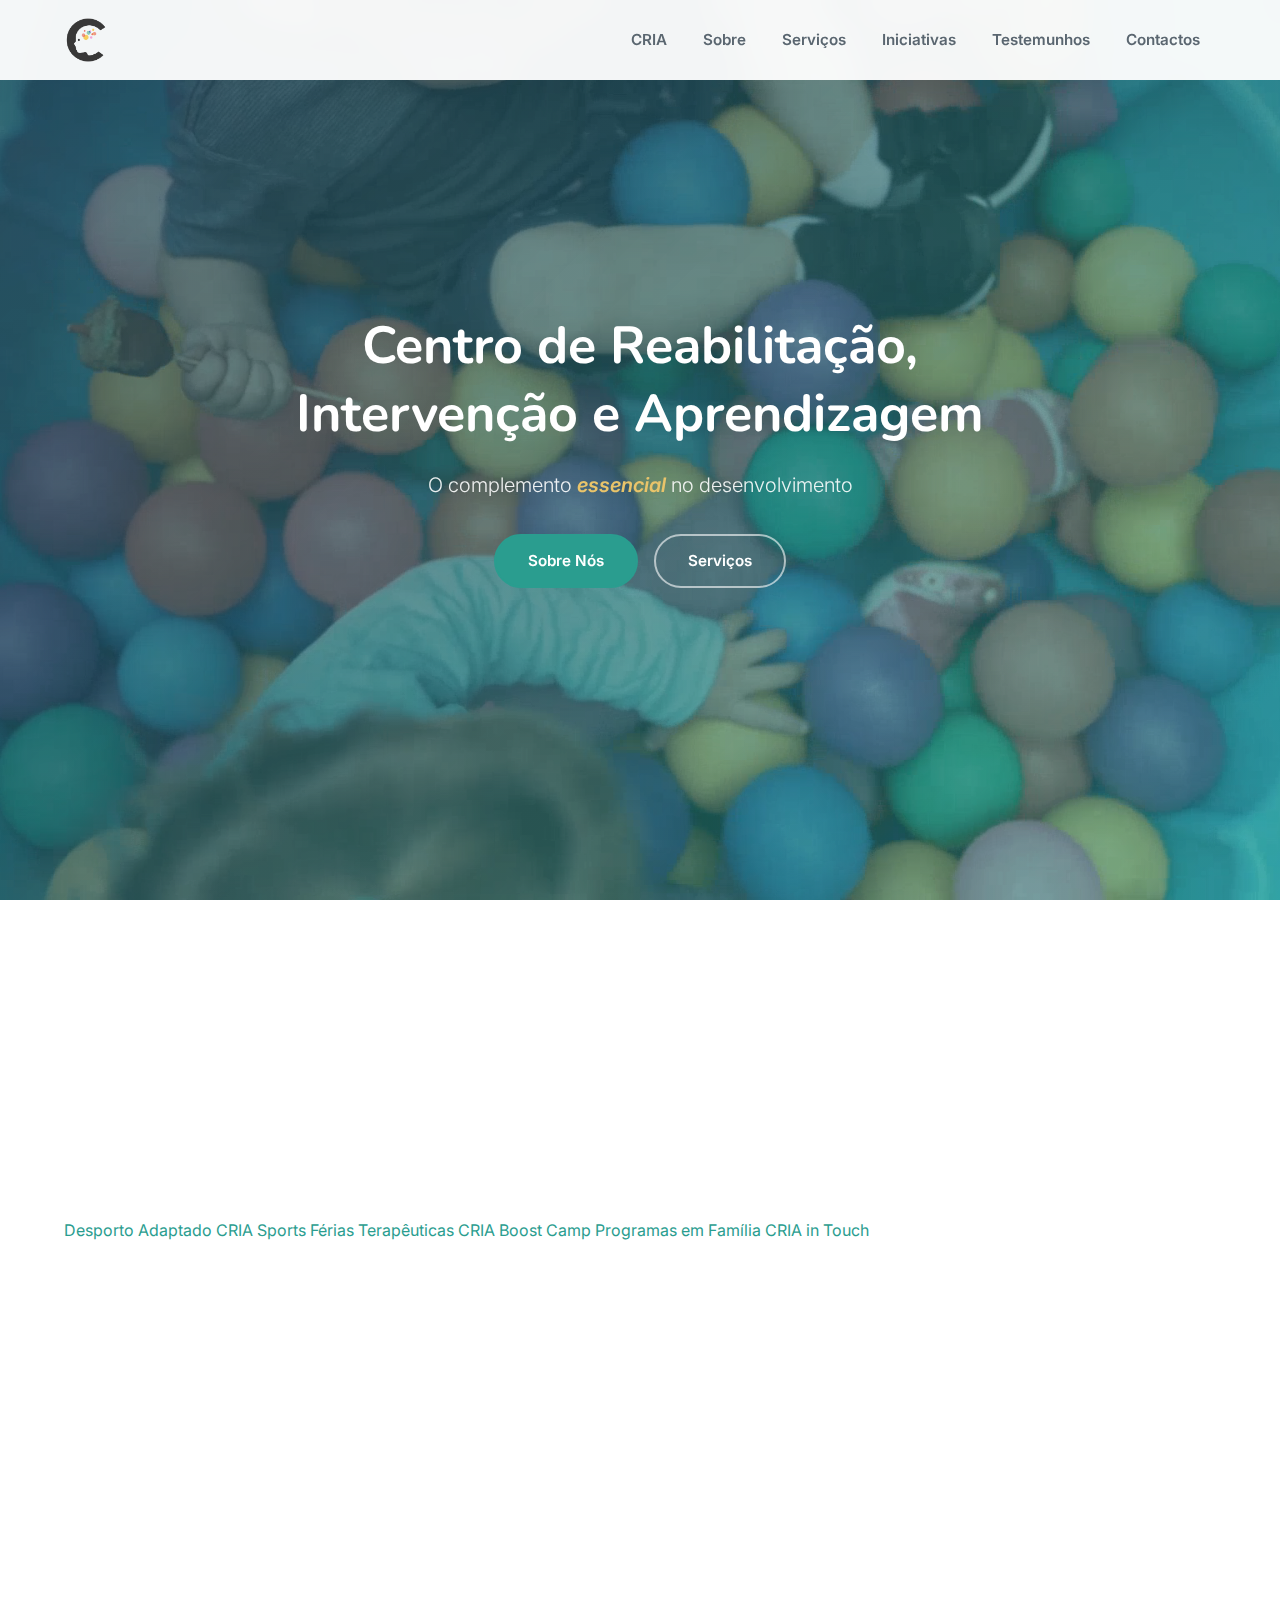
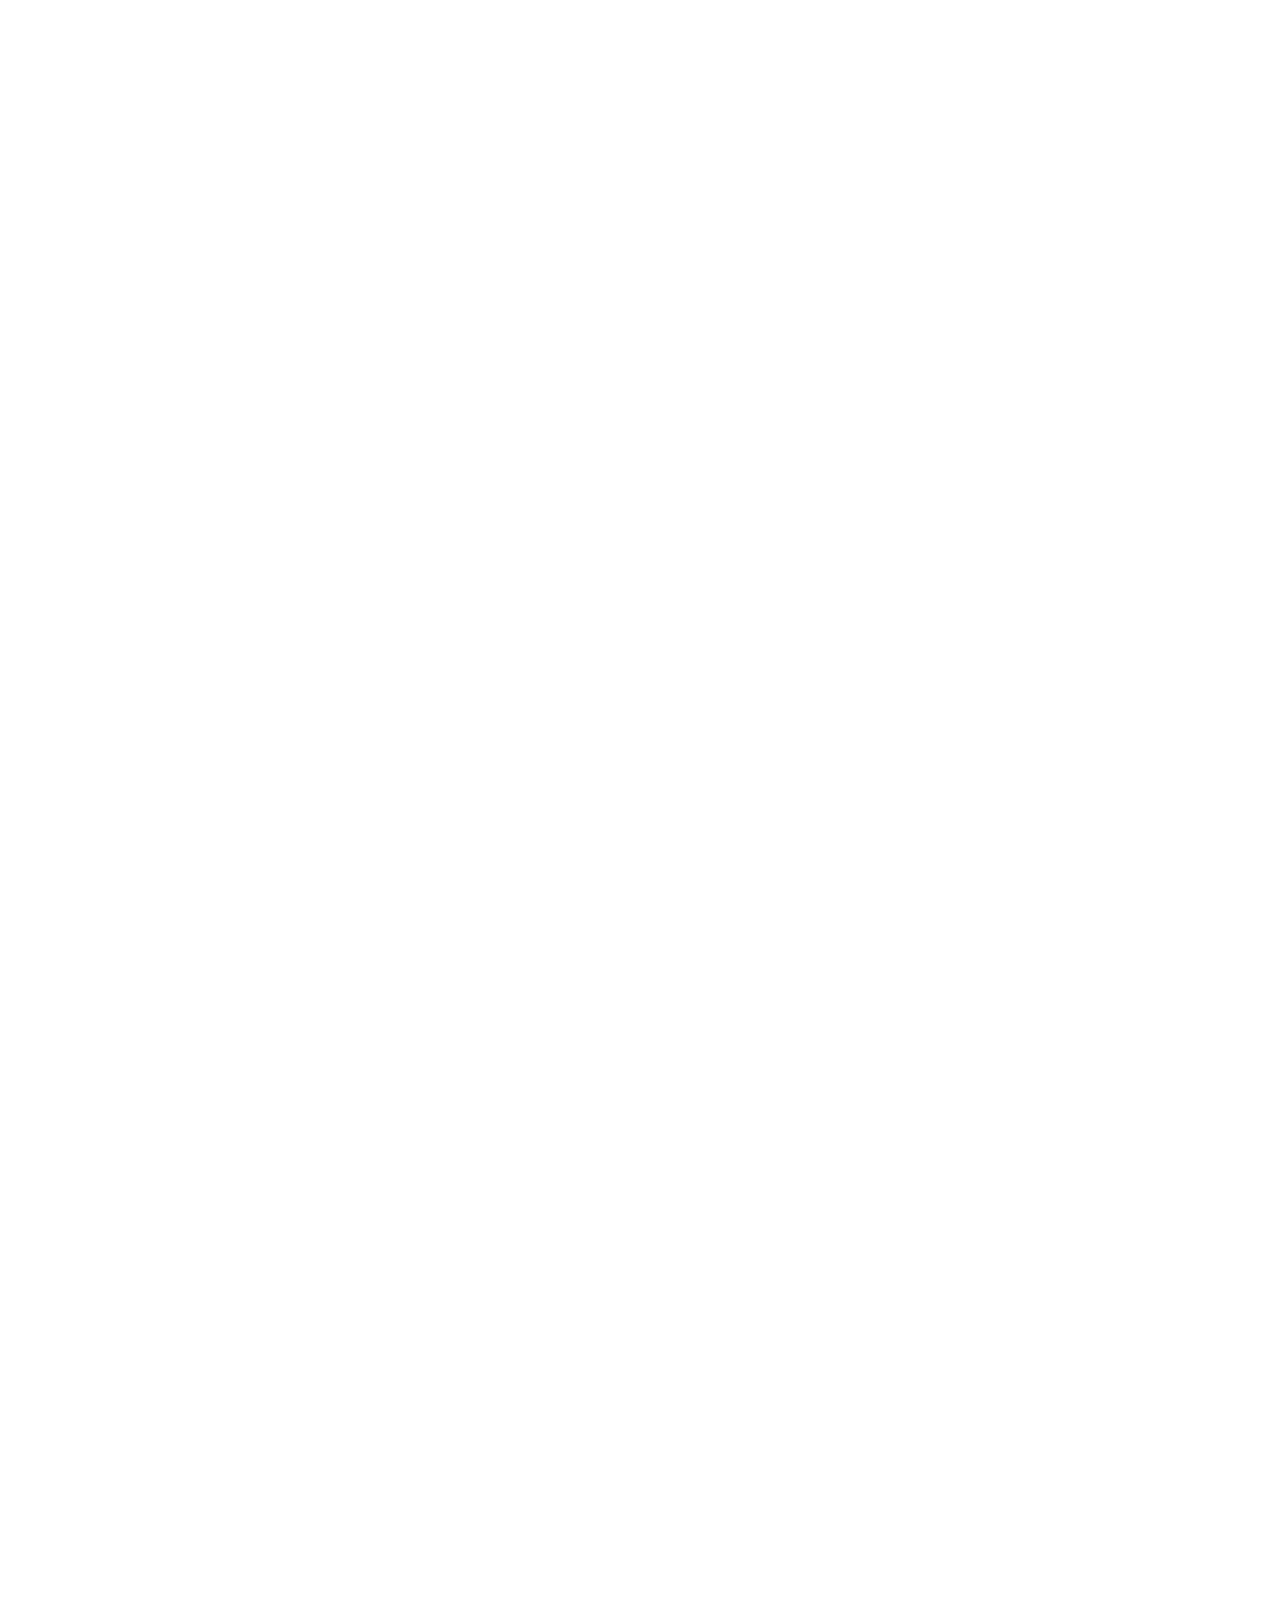
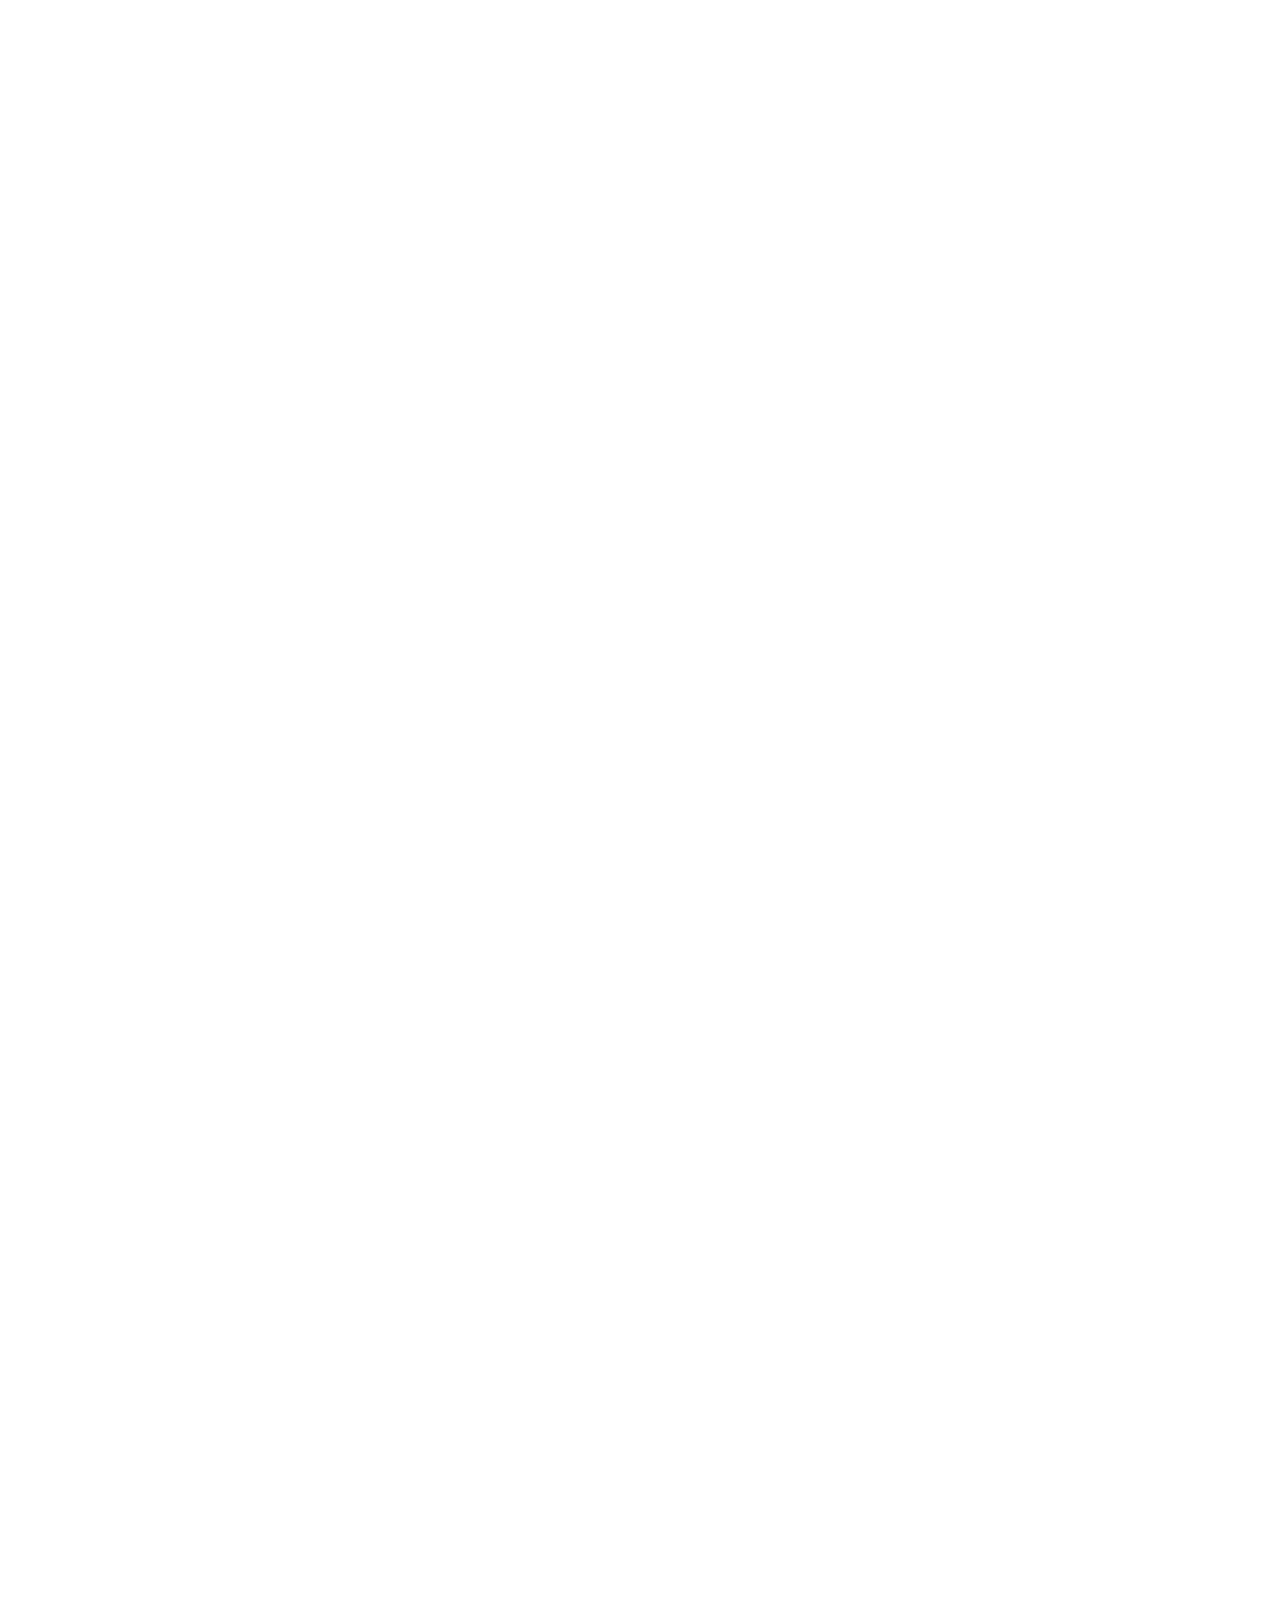
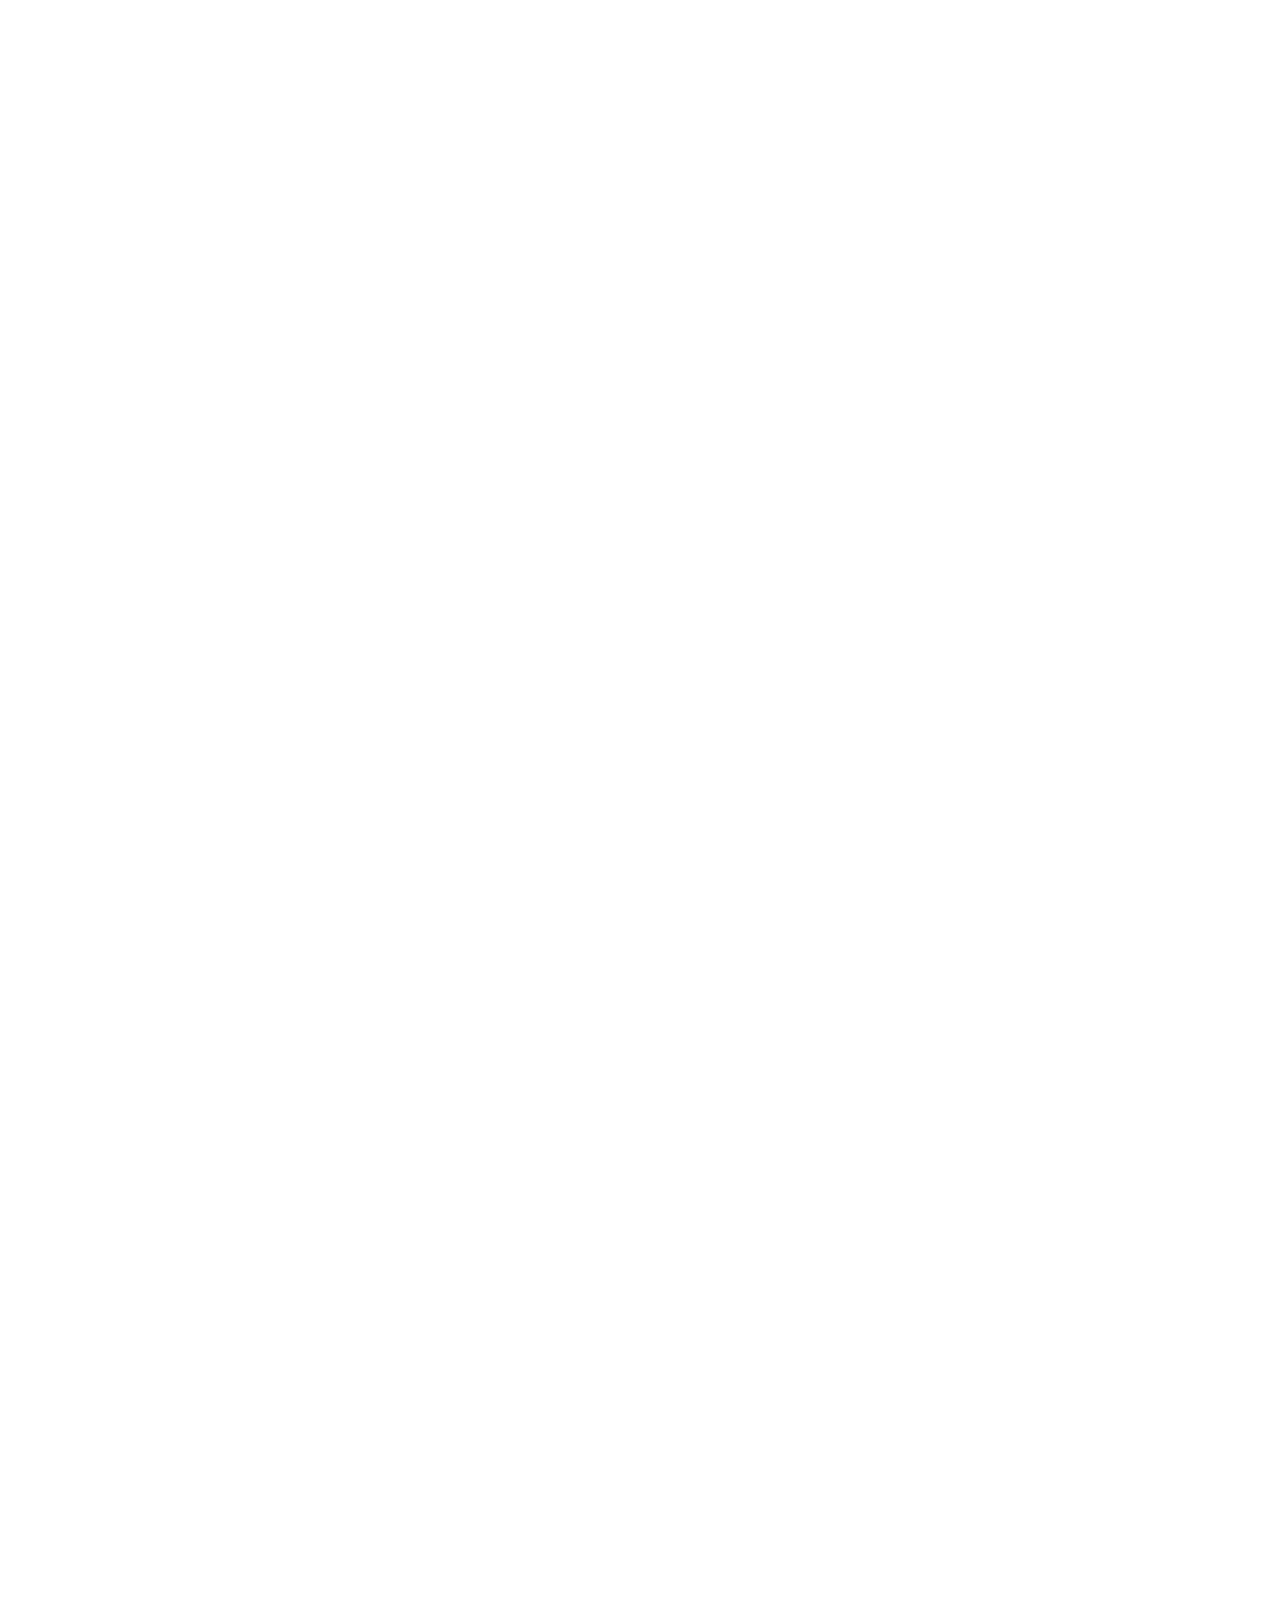
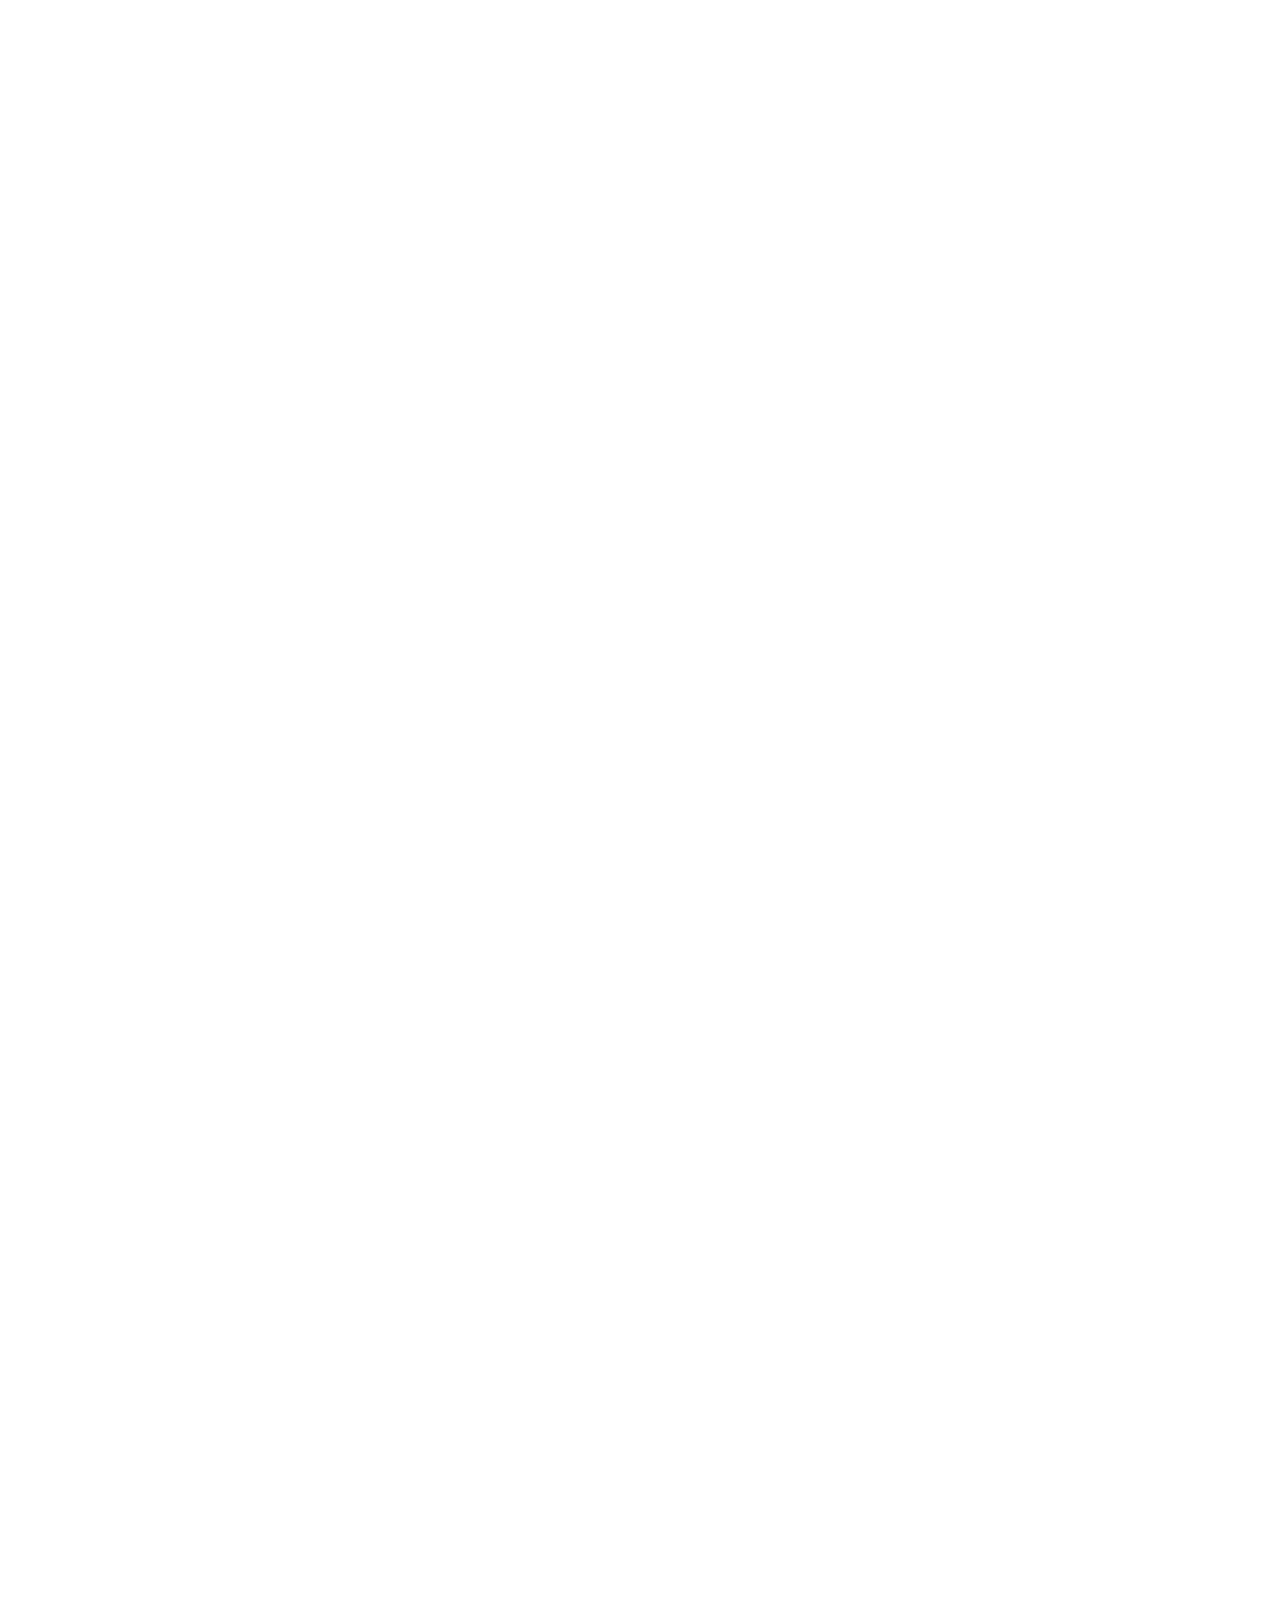
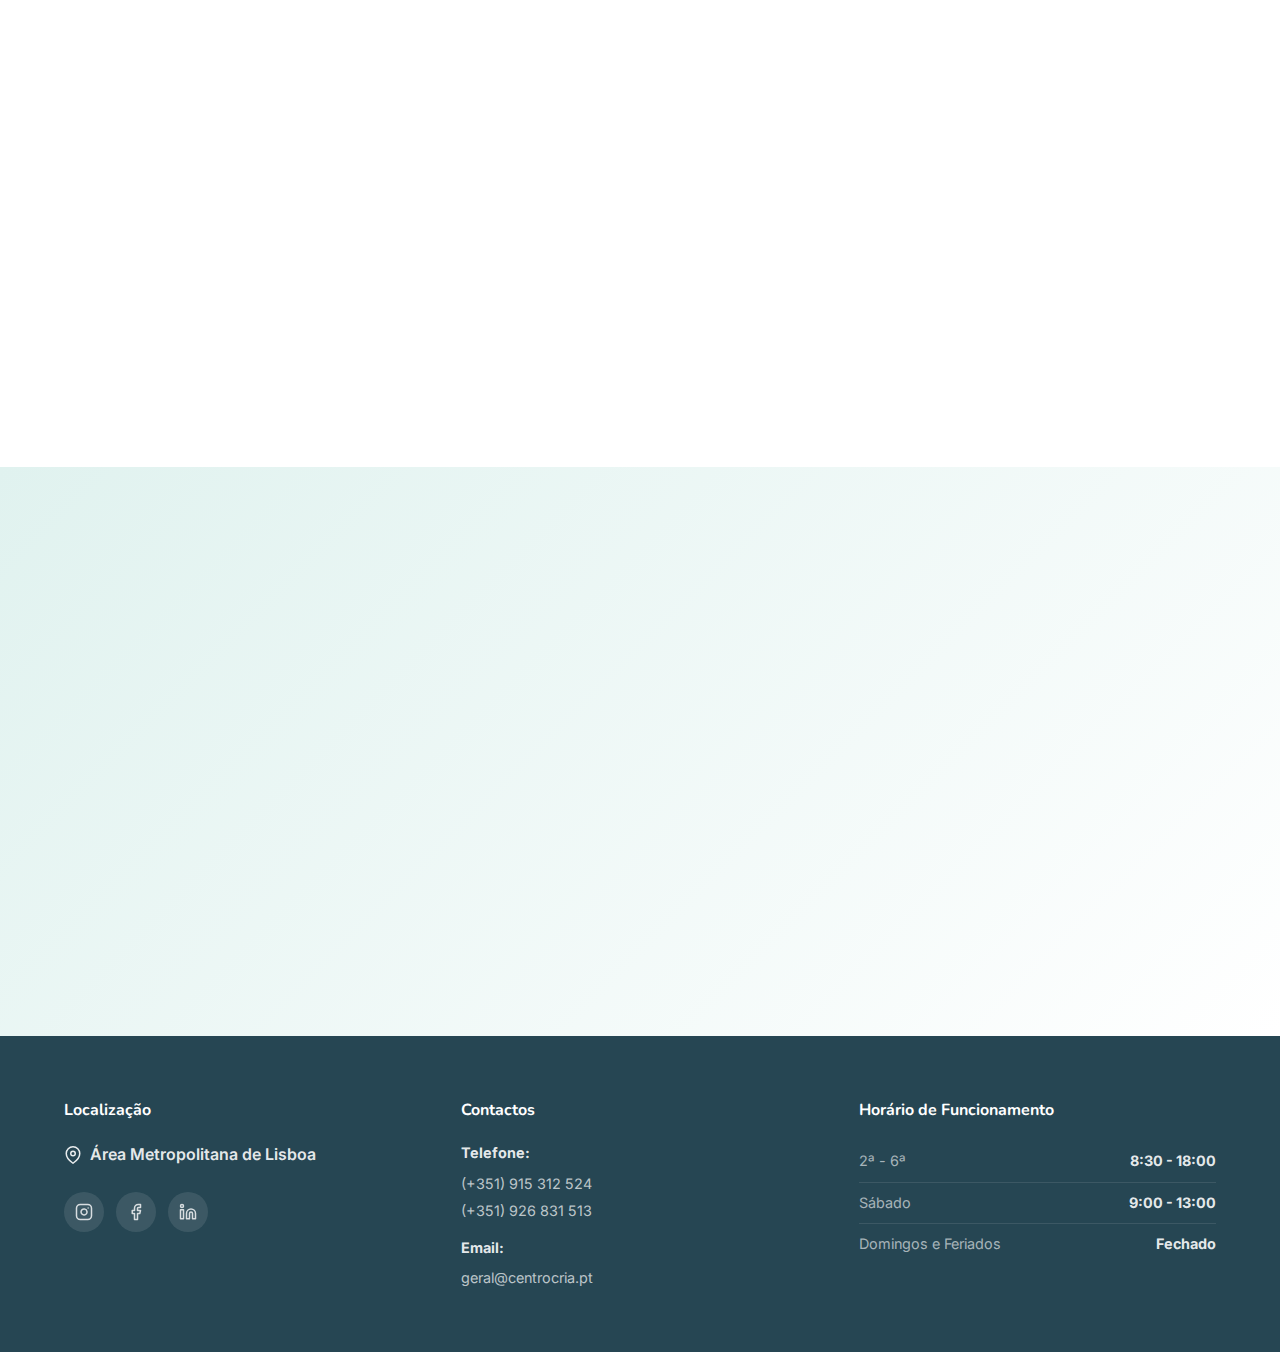
<file: eventos.html>
<!doctype html>
<html lang="pt">
  <head>
    <!-- Google Tag Manager -->
    <script>(function(w,d,s,l,i){w[l]=w[l]||[];w[l].push({'gtm.start':
    new Date().getTime(),event:'gtm.js'});var f=d.getElementsByTagName(s)[0],
    j=d.createElement(s),dl=l!='dataLayer'?'&l='+l:'';j.async=true;j.src=
    'https://www.googletagmanager.com/gtm.js?id='+i+dl;f.parentNode.insertBefore(j,f);
    })(window,document,'script','dataLayer','GTM-5N6NKLXB');</script>

    <meta charset="utf-8">
    <meta name="viewport" content="width=device-width, initial-scale=1">
    <meta name="description" content="Iniciativas do CRIA: desporto adaptado para crianças com autismo e perturbações do neurodesenvolvimento e campo de férias terapêutico em Lisboa.">
    <meta name="author" content="CRIA - Centro de Reabilitação, Intervenção e Aprendizagem, Lda">
    <!-- Open Graph / Social -->
    <meta property="og:title" content="Iniciativas | CRIA - Centro de Reabilitação, Intervenção e Aprendizagem">
    <meta property="og:description" content="Iniciativas do CRIA: desporto adaptado para crianças com autismo e perturbações do neurodesenvolvimento e campo de férias terapêutico em Lisboa.">
    <meta property="og:image" content="https://centrocria.pt/images/og-image.jpg">
    <meta property="og:url" content="https://centrocria.pt/eventos.html">
    <meta property="og:type" content="website">
    <meta property="og:locale" content="pt_PT">
    <meta property="og:site_name" content="CRIA - Centro de Reabilitação, Intervenção e Aprendizagem">
    <meta name="twitter:card" content="summary_large_image">
    <meta name="twitter:title" content="Iniciativas | CRIA - Centro de Reabilitação, Intervenção e Aprendizagem">
    <meta name="twitter:description" content="Iniciativas do CRIA: desporto adaptado para crianças com autismo e perturbações do neurodesenvolvimento e campo de férias terapêutico em Lisboa.">
    <meta name="twitter:image" content="https://centrocria.pt/images/og-image.jpg">
    <link rel="canonical" href="https://centrocria.pt/eventos.html">
    <title>Iniciativas | CRIA - Centro de Reabilitação, Intervenção e Aprendizagem</title>

    <link rel="preconnect" href="https://fonts.googleapis.com">
    <link rel="preconnect" href="https://fonts.gstatic.com" crossorigin>
    <link rel="preload" as="style" href="https://fonts.googleapis.com/css2?family=Inter:wght@300;400;500;600;700&family=Nunito:wght@400;600;700;800&display=swap">
    <link href="https://fonts.googleapis.com/css2?family=Inter:wght@300;400;500;600;700&family=Nunito:wght@400;600;700;800&display=swap" rel="stylesheet" media="print" onload="this.media='all'">
    <noscript><link href="https://fonts.googleapis.com/css2?family=Inter:wght@300;400;500;600;700&family=Nunito:wght@400;600;700;800&display=swap" rel="stylesheet"></noscript>
    <link href="css/style.css" rel="stylesheet">
    <link rel="icon" type="image/x-icon" href="/images/favicon.ico">
    <meta name="google-site-verification" content="Qah07_0BMlMwe_Pe65sRkNdNYuIyWXjbDh3yMSQuwdA" />
    <!-- Structured Data -->
    <script type="application/ld+json">
    {
      "@context": "https://schema.org",
      "@graph": [
        {
          "@type": "WebPage",
          "@id": "https://centrocria.pt/eventos.html#webpage",
          "url": "https://centrocria.pt/eventos.html",
          "name": "Iniciativas | CRIA - Centro de Reabilitação, Intervenção e Aprendizagem",
          "description": "Iniciativas do CRIA: desporto adaptado para crianças com autismo e perturbações do neurodesenvolvimento e campo de férias terapêutico em Lisboa.",
          "isPartOf": { "@id": "https://centrocria.pt/#website" },
          "about": { "@id": "https://centrocria.pt/#organization" }
        },
        {
          "@type": "Event",
          "name": "CRIA Sports - Desporto Adaptado",
          "description": "Programa de desporto adaptado e personalizado para crianças e jovens com autismo (PEA), PHDA e perturbações do neurodesenvolvimento. Atividades físicas individuais ou em pequenos grupos, orientadas por profissionais especializados em neurodesenvolvimento e autismo.",
          "organizer": { "@id": "https://centrocria.pt/#organization" },
          "eventAttendanceMode": "https://schema.org/OfflineEventAttendanceMode",
          "location": {
            "@type": "Place",
            "name": "Área Metropolitana de Lisboa",
            "address": {
              "@type": "PostalAddress",
              "addressLocality": "Lisboa",
              "addressCountry": "PT"
            }
          },
          "audience": {
            "@type": "PeopleAudience",
            "audienceType": "Crianças e jovens com autismo, PHDA e perturbações do neurodesenvolvimento"
          }
        },
        {
          "@type": "Event",
          "name": "CRIA Boost Camp - Campo de Férias Terapêutico",
          "description": "Campo de férias terapêutico intensivo para crianças com autismo e perturbações do neurodesenvolvimento. Uma semana de intervenção baseada em ABA, Floortime e estimulação sensorial, com atividades de psicomotricidade, socialização e saídas ao ar livre.",
          "organizer": { "@id": "https://centrocria.pt/#organization" },
          "eventAttendanceMode": "https://schema.org/OfflineEventAttendanceMode",
          "location": {
            "@type": "Place",
            "name": "Área Metropolitana de Lisboa",
            "address": {
              "@type": "PostalAddress",
              "addressLocality": "Lisboa",
              "addressCountry": "PT"
            }
          },
          "audience": {
            "@type": "PeopleAudience",
            "audienceType": "Crianças dos 3 aos 12 anos com autismo e perturbações do neurodesenvolvimento",
            "suggestedMinAge": 3,
            "suggestedMaxAge": 12
          }
        }
      ]
    }
    </script>
  </head>

  <body>
    <!-- Navigation -->
    <nav class="navbar" role="navigation" aria-label="Navegação principal">
      <div class="container navbar__inner">
        <a href="index.html" class="navbar__brand" aria-label="CRIA - Página inicial">
          <img src="images/download.png" alt="CRIA - Centro de Reabilitação, Intervenção e Aprendizagem" width="44" height="44">
        </a>

        <div class="navbar__links">
          <a href="index.html#home">CRIA</a>
          <a href="sobre.html#sobre">Sobre</a>
          <a href="servicos.html#servicos">Serviços</a>
          <a href="eventos.html#atual">Iniciativas</a>
          <a href="index.html#reviews">Testemunhos</a>
          <a href="#contactos">Contactos</a>
        </div>

        <button class="navbar__toggle" aria-label="Abrir menu" aria-expanded="false">
          <span></span>
          <span></span>
          <span></span>
        </button>
      </div>
    </nav>

    <div class="navbar__mobile" role="dialog" aria-modal="true" aria-label="Menu de navegação">
      <a href="index.html#home">CRIA</a>
      <a href="sobre.html#sobre">Sobre</a>
      <a href="servicos.html#servicos">Serviços</a>
      <a href="eventos.html#atual">Iniciativas</a>
      <a href="index.html#reviews">Testemunhos</a>
      <a href="#contactos">Contactos</a>
    </div>

    <main>
      <!-- Hero Section -->
      <section class="hero" id="iniciativas">
        <video autoplay loop muted playsinline class="hero__video" poster="">
          <source src="videos/homevideo.mp4" type="video/mp4">
        </video>
        <div class="hero__overlay"></div>
        <div class="hero__content">
          <h1>Centro de Reabilitação, Intervenção e Aprendizagem</h1>
          <p>O complemento <em>essencial</em> no desenvolvimento</p>
          <div class="hero__buttons">
            <a href="index.html#sobre" class="btn btn--primary">Sobre Nós</a>
            <a href="index.html#servicos" class="btn btn--outline">Serviços</a>
          </div>
        </div>
      </section>

      <!-- Iniciativas -->
      <section class="section" id="atual">
        <div class="container">
          <div class="section-header fade-in">
            <em>Iniciativas</em>
            <h2>Programas do CRIA</h2>
          </div>
          <div class="evento-intro fade-in">
            <p>Conheça as iniciativas que o CRIA desenvolve para apoiar o desenvolvimento de crianças e jovens, promovendo a inclusão através de programas que complementam a intervenção terapêutica. </p>
            <p>Os nossos programas especiais destinam-se a todas as famílias e pretendem promover o desporto, novas experiências e mais contacto entre todos.</p>
          </div>

          <nav class="iniciativas-nav" aria-label="Navegar para cada iniciativa">
            <a href="#cria-sports" class="iniciativas-nav__item">
              <span class="iniciativas-nav__label">Desporto Adaptado</span>
              <span class="iniciativas-nav__name">CRIA Sports</span>
            </a>
            <a href="#cria-boost-camp" class="iniciativas-nav__item">
              <span class="iniciativas-nav__label">Férias Terapêuticas</span>
              <span class="iniciativas-nav__name">CRIA Boost Camp</span>
            </a>
            <a href="#cria-in-touch" class="iniciativas-nav__item">
              <span class="iniciativas-nav__label">Programas em Família</span>
              <span class="iniciativas-nav__name">CRIA in Touch</span>
            </a>
          </nav>

          <div class="evento-block" id="cria-sports">
            <div class="evento-block__content fade-in">
              <em>Desporto Adaptado</em>
              <h2>CRIA Sports</h2>

              <p>O desporto e a prática de exercício físico é <b>fundamental na promoção de competências do desenvolvimento humano</b>, em todas as idades.</p>

              <div class="evento-row">
                <img src="images/sporttennis.jpg" alt="Criança a praticar tenis" loading="lazy">
                <div>
                  <h3>O quê é o CRIA Sports?</h3>
                  <p>O <b>CRIA Sports</b> é uma iniciativa pioneira no desenvolvimento de programas desportivos adaptados e personalizados às necessidades e fases de desenvolvimento de cada criança ou jovem.</p>
                  <p>Realizado por profissionais com vontade de mudar o paradigma da inclusão no mundo do desporto.</p>
                </div>
              </div>

              <div class="evento-row evento-row--reverse">
                <img src="images/sportbike.jpg" alt="Jovem a andar de bicicleta" loading="lazy">
                <div>
                  <h3>A quem se destina?</h3>
                  <p>Destinado a crianças e jovens com perturbações do neurodesenvolvimento, dificuldades intelectuais e desenvolvimentais ou limitações motoras, cognitivas e/ou psicossociais.</p>

                  <h3>Como se realiza?</h3>
                  <p>Através do acompanhamento individual ou pela inclusão em pequenos grupos, o aluno participa em atividades desportivas e de exercício físico, <u>adaptadas ao seu perfil</u>, permitindo melhorar o interesse e a participação em desportos individuais ou de grupo.</p>
                </div>
              </div>

              <div class="evento-extra" id="extraText">
                <h3>Porquê o CRIA Sports?</h3>

                <p>Em crianças e jovens com perturbações do neurodesenvolvimento, como a perturbação do espetro do autismo (PEA), a perturbação de hiperatividade e défice de atenção (PHDA), as dificuldades de aprendizagem (dislexia, disortografia,...), as perturbações da coordenação motora ou outras dificuldades existentes, <b>a prática regular de atividade física tem demonstrado efeitos profundamente positivos</b>, tanto ao nível físico como cognitivo, emocional e social.</p>

                <p>A prática de exercício físico <u>estimula a neuroplasticidade</u>, promovendo novas ligações neuronais e <u>melhorando funções executivas</u> como a atenção, o controlo inibitório e a memória de trabalho. Atividades motoras, como jogos cooperativos, natação, artes marciais ou dança, por exemplo, favorecem também a auto-regulação emocional e a redução da ansiedade, potenciando a autoestima e o bem-estar. Do ponto de vista social, <u>o desporto cria um espaço de inclusão e pertença</u>, onde a criança pode experimentar <u>o sucesso, a cooperação e o respeito pelas diferenças</u>, contribuindo para o desenvolvimento de competências sociais fundamentais.</p>

                <p><i>Mais do que um complemento terapêutico, o exercício físico é um momento de escuta, ação e desenvolvimento, capaz de transformar desafios em oportunidades de crescimento e autonomia.</i></p>

                <p>Muitas crianças e jovens com perturbações do neurodesenvolvimento continuam a enfrentar barreiras significativas à participação em atividades físicas regulares — sejam elas de natureza motora, social ou emocional. Esta exclusão priva-os não apenas dos benefícios físicos do exercício, mas também das oportunidades de aprendizagem, expressão e pertença que o desporto naturalmente proporciona.</p>

                <p>O <b>CRIA Sports</b> surge como uma resposta necessária e urgente para as famílias. Pretende-se oferecer um <u>espaço seguro, estimulante e adaptado</u>, onde cada participante possa explorar o movimento de forma prazerosa, desenvolver competências motoras e cognitivas, e fortalecer a autoconfiança e a autonomia.</p>

                <p>Mais do que promover a aptidão física, <u>este programa procura criar pontes entre a ciência e a prática</u>, traduzindo o conhecimento sobre neurodesenvolvimento em estratégias pedagógicas e desportivas concretas. <b>Através da colaboração entre profissionais da área da saúde, educação e desporto, pretende-se desenhar experiências que valorizem o potencial individual, respeitem o ritmo de cada criança e fomentem a inclusão social</b>.</p>

                <p>Este projeto nasce da convicção de que todas as crianças têm direito a mover-se, a participar e a brilhar — e que o movimento pode ser, verdadeiramente, um caminho para o crescimento, a aprendizagem e a felicidade.</p>
              </div>

              <button class="evento-toggle" id="toggleButton">Saber mais</button>

              <div class="evento-buttons">
                <a href="/images/cartazdivulgacaopt.png" class="btn btn--primary">Sou estudante e quero participar!</a>
                <a href="#contactos" class="btn btn--accent">Inscrição para as famílias</a>
              </div>
            </div>
          </div>

         <!-- CRIA in Touch -->
          <div class="evento-block" id="cria-in-touch">
            <div class="evento-block__content fade-in">
              <em>Programas Familiares</em>
              <h2>CRIA in Touch</h2>

              <p>O <b>CRIA in Touch</b> é uma iniciativa que aproxima famílias, incentivando a construção de uma rede de suporte sólida e colaborativa. Combina momentos de partilha com orientação técnica e especializada, oferecendo informação, formação e estratégias que promovem o desenvolvimento familiar e o bem-estar parental.</p>

              <div class="evento-row">
                <img src="images/cria-in-touch.jpeg" alt="Contacto entre famílias atípicas" loading="lazy">
                <div>
                  <h3>O quê é o CRIA in Touch?</h3>
                  <p>O <b>CRIA in Touch</b> é um programa de encontros regulares que cria oportunidades concretas para as famílias se conhecerem, partilharem vivências e refletirem sobre os desafios e conquistas do seu percurso parental.</p> 
                  <p>Para além da <u>partilha e troca de experiências, integra momentos de reflexão orientada, acesso a conteúdos formativos e contacto direto com profissionais</u>, promovendo um espaço estruturado, seguro e participativo.</p>
                </div>
              </div>

              <div class="evento-row evento-row--reverse">
                <img src="images/cria-in-touch-1.jpg" alt="Apoiar, orientar e conectar famílias" loading="lazy">
                  <div>
                  <h3>A quem se destina?</h3>
                  <p>Destina-se a famílias que procuram apoio, partilha e orientação no seu percurso parental, especialmente aquelas que partilham desafios semelhantes no desenvolvimento dos seus filhos e desejam sentir-se mais acompanhadas, informadas e seguras.</p>
                  <h3>Como se realiza?</h3>
                  <p>Através de encontros em grupo, atividades comunitárias e momentos formativos orientados por profissionais, o <b>CRIA in Touch</b> cria oportunidades de diálogo aberto, troca de experiências e aprendizagem de estratégias concretas para o dia a dia familiar, promovendo o apoio mútuo e o fortalecimento da rede entre famílias.</p>
                  </div>
              </div>             
              
              <div class="evento-buttons">
              <a href="#contactos" class="btn btn--primary">Quero participar!</a>              
              </div>
            </div>
          </div>

          <!-- CRIA Boost Camp -->
          <div class="evento-block" id="cria-boost-camp">
            <div class="evento-block__content fade-in">
              <em>Campos de Férias Terapêuticas</em>
              <h2>CRIA Boost Camp</h2>

              <p>O verão está a chegar! Mas sabemos que, para algumas famílias, esta época do ano representa uma fase de desafios: excesso de tempo em casa, diminuição das respostas terapêuticas, interrupção da estimulação adequada, ausência de contacto social e/ou insuficiência de atividades lúdicas, motoras e cognitivas. Por essa razão, o CRIA Boost Camp foi criado para oferecer às crianças e jovens com perturbações do neurodesenvolvimento uma alternativa terapêutica e divertida durante as pausas letivas.</p>

              <div class="evento-row">
                <img src="images/boostcamp1.jpg" alt="Desporto adaptado para crianças com autismo e perturbações do neurodesenvolvimento" loading="lazy">
                <div>
                  <h3>O quê é o CRIA Boost Camp?</h3>
                  <p>O <b>CRIA Boost Camp</b> é uma semana de intervenção terapêutica intensiva, onde os participantes são envolvidos em atividades pensadas de acordo com o seu perfil individual. Cada dinâmica é planeada e aplicada por uma <u>equipa especializada</u>, com base em metodologias como o ABA (Applied Behavior Analysis), DIR Floortime e Estimulação Sensorial.</p>
                  <p>Durante a semana, as crianças terão ainda acesso a sessões de <u>psicomotricidade</u>, atividades motoras e criativas, socialização, brincadeiras ao ar livre e saídas organizadas.</p>
                </div>
              </div>

              <div class="evento-row evento-row--reverse">
                <img src="images/boostcamp2.jpg" alt="Atividade física adaptada para crianças com autismo no programa CRIA Boost Camp" loading="lazy">
                  <div>
                  <h3>A quem se destina?</h3>
                  <p>A crianças e jovens entre os <u>3 e os 12 anos</u>, com Perturbações do Neurodesenvolvimento, que beneficiem de uma abordagem terapêutica personalizada, intensiva e multidisciplinar.</p>
                  <h3>Porquê o CRIA Boost Camp?</h3>
                  <p>O Boost Camp pretende ser uma resposta de confiança para preencher lacunas de acompanhamento durante o verão, promovendo o <u>desenvolvimento cognitivo, social, emocional, psicomotor e psicopedagógico, bem como o apoio continuado às famílias.</u></p>
                  </div>
              </div>             
              
              <div class="evento-buttons">
                <a href="https://www.instagram.com/centro.cria" class="btn btn--accent" target="_blank" rel="noopener">Veja as versões anteriores!</a>
              </div>
            </div>
          </div>
        </div>
      </section>

      <!-- Contact Section -->
      <section class="section contact" id="contactos">
        <div class="container">
          <div class="contact__grid">
            <div class="contact__form fade-in-left">
              <h2>Podemos ajudar?</h2>
              <form action="https://api.staticforms.xyz/submit" method="post" role="form">
                <input type="hidden" name="accessKey" value="fca8c270-bc65-4c6b-80d4-e37730035db2">
                <input type="hidden" name="replyTo" value="@">
                <input type="hidden" name="redirectTo" value="https://centrocria.pt" />

                <div class="form-row">
                  <div class="form-group">
                    <label for="name">Nome</label>
                    <input type="text" name="name" id="name" placeholder="Escreva o seu nome" required>
                  </div>
                  <div class="form-group">
                    <label for="email">Email</label>
                    <input type="email" name="email" id="email" pattern="[^ @]*@[^ @]*" placeholder="Coloque o seu e-mail" required>
                  </div>
                </div>

                <div class="form-group">
                  <label for="message">Envie-nos a sua questão</label>
                  <textarea name="message" rows="4" id="message" placeholder="Escreva a sua mensagem"></textarea>
                </div>

                <button type="submit" class="btn btn--accent">Contactar</button>
              </form>
            </div>

            <div class="contact__map fade-in-right">
              <iframe src="https://www.google.com/maps/embed?pb=!1m14!1m12!1m3!1d99658.90588785891!2d-9.306876958844441!3d38.686969243543984!2m3!1f0!2f0!3f0!3m2!1i1024!2i768!4f13.1!5e0!3m2!1spt-PT!2spt!4v1711191496552!5m2!1spt-PT!2spt" allowfullscreen="" loading="lazy" referrerpolicy="no-referrer-when-downgrade" title="Área de atuação"></iframe>
            </div>
          </div>
        </div>
      </section>
    </main>

    <!-- Footer -->
    <footer class="footer">
      <div class="container">
        <div class="footer__grid">
          <div class="footer__col">
            <h4>Localização</h4>
            <div class="footer__location">
              <svg xmlns="http://www.w3.org/2000/svg" width="18" height="18" viewBox="0 0 24 24" fill="none" stroke="currentColor" stroke-width="2" stroke-linecap="round" stroke-linejoin="round"><path d="M21 10c0 7-9 13-9 13s-9-6-9-13a9 9 0 0 1 18 0z"></path><circle cx="12" cy="10" r="3"></circle></svg>
              <span>Área Metropolitana de Lisboa</span>
            </div>
            <div class="footer__social">
              <a href="https://www.instagram.com/centro.cria" aria-label="Instagram" target="_blank" rel="noopener">
                <svg xmlns="http://www.w3.org/2000/svg" width="18" height="18" viewBox="0 0 24 24" fill="none" stroke="currentColor" stroke-width="2" stroke-linecap="round" stroke-linejoin="round"><rect x="2" y="2" width="20" height="20" rx="5" ry="5"></rect><path d="M16 11.37A4 4 0 1 1 12.63 8 4 4 0 0 1 16 11.37z"></path><line x1="17.5" y1="6.5" x2="17.51" y2="6.5"></line></svg>
              </a>
              <a href="https://www.facebook.com/people/CRIA-Centro-de-Reabilita%C3%A7%C3%A3o-Interven%C3%A7%C3%A3o-e-Aprendizagem/61582486635142/?sk=about" aria-label="Facebook" target="_blank" rel="noopener">
                <svg xmlns="http://www.w3.org/2000/svg" width="18" height="18" viewBox="0 0 24 24" fill="none" stroke="currentColor" stroke-width="2" stroke-linecap="round" stroke-linejoin="round"><path d="M18 2h-3a5 5 0 0 0-5 5v3H7v4h3v8h4v-8h3l1-4h-4V7a1 1 0 0 1 1-1h3z"></path></svg>
              </a>
              <a href="https://www.linkedin.com/company/cria-centro-de-reabilita%C3%A7%C3%A3o-interven%C3%A7%C3%A3o-e-aprendizagem" aria-label="LinkedIn" target="_blank" rel="noopener noreferrer">
                <svg xmlns="http://www.w3.org/2000/svg" width="18" height="18" viewBox="0 0 24 24" fill="none" stroke="currentColor" stroke-width="2" stroke-linecap="round" stroke-linejoin="round"><path d="M16 8a6 6 0 0 1 6 6v7h-4v-7a2 2 0 0 0-2-2 2 2 0 0 0-2 2v7h-4v-7a6 6 0 0 1 6-6z"></path><rect x="2" y="9" width="4" height="12"></rect><circle cx="4" cy="4" r="2"></circle></svg>
              </a>
            </div>
          </div>

          <div class="footer__col">
            <h4>Contactos</h4>
            <div class="footer__contact-item">
              <strong>Telefone:</strong>
              <a href="tel:00351915312524">(+351) 915 312 524</a><br>
              <a href="tel:00351926831513">(+351) 926 831 513</a>
            </div>
            <div class="footer__contact-item">
              <strong>Email:</strong>
              <a href="mailto:geral@centrocria.pt">geral@centrocria.pt</a>
            </div>
          </div>

          <div class="footer__col">
            <h4>Horário de Funcionamento</h4>
            <ul class="footer__hours">
              <li><span>2ª - 6ª</span> <strong>8:30 - 18:00</strong></li>
              <li><span>Sábado</span> <strong>9:00 - 13:00</strong></li>
              <li><span>Domingos e Feriados</span> <strong>Fechado</strong></li>
            </ul>
          </div>
        </div>
      </div>
    </footer>

    <script src="js/main.js" defer></script>
  </body>
</html>
</file>
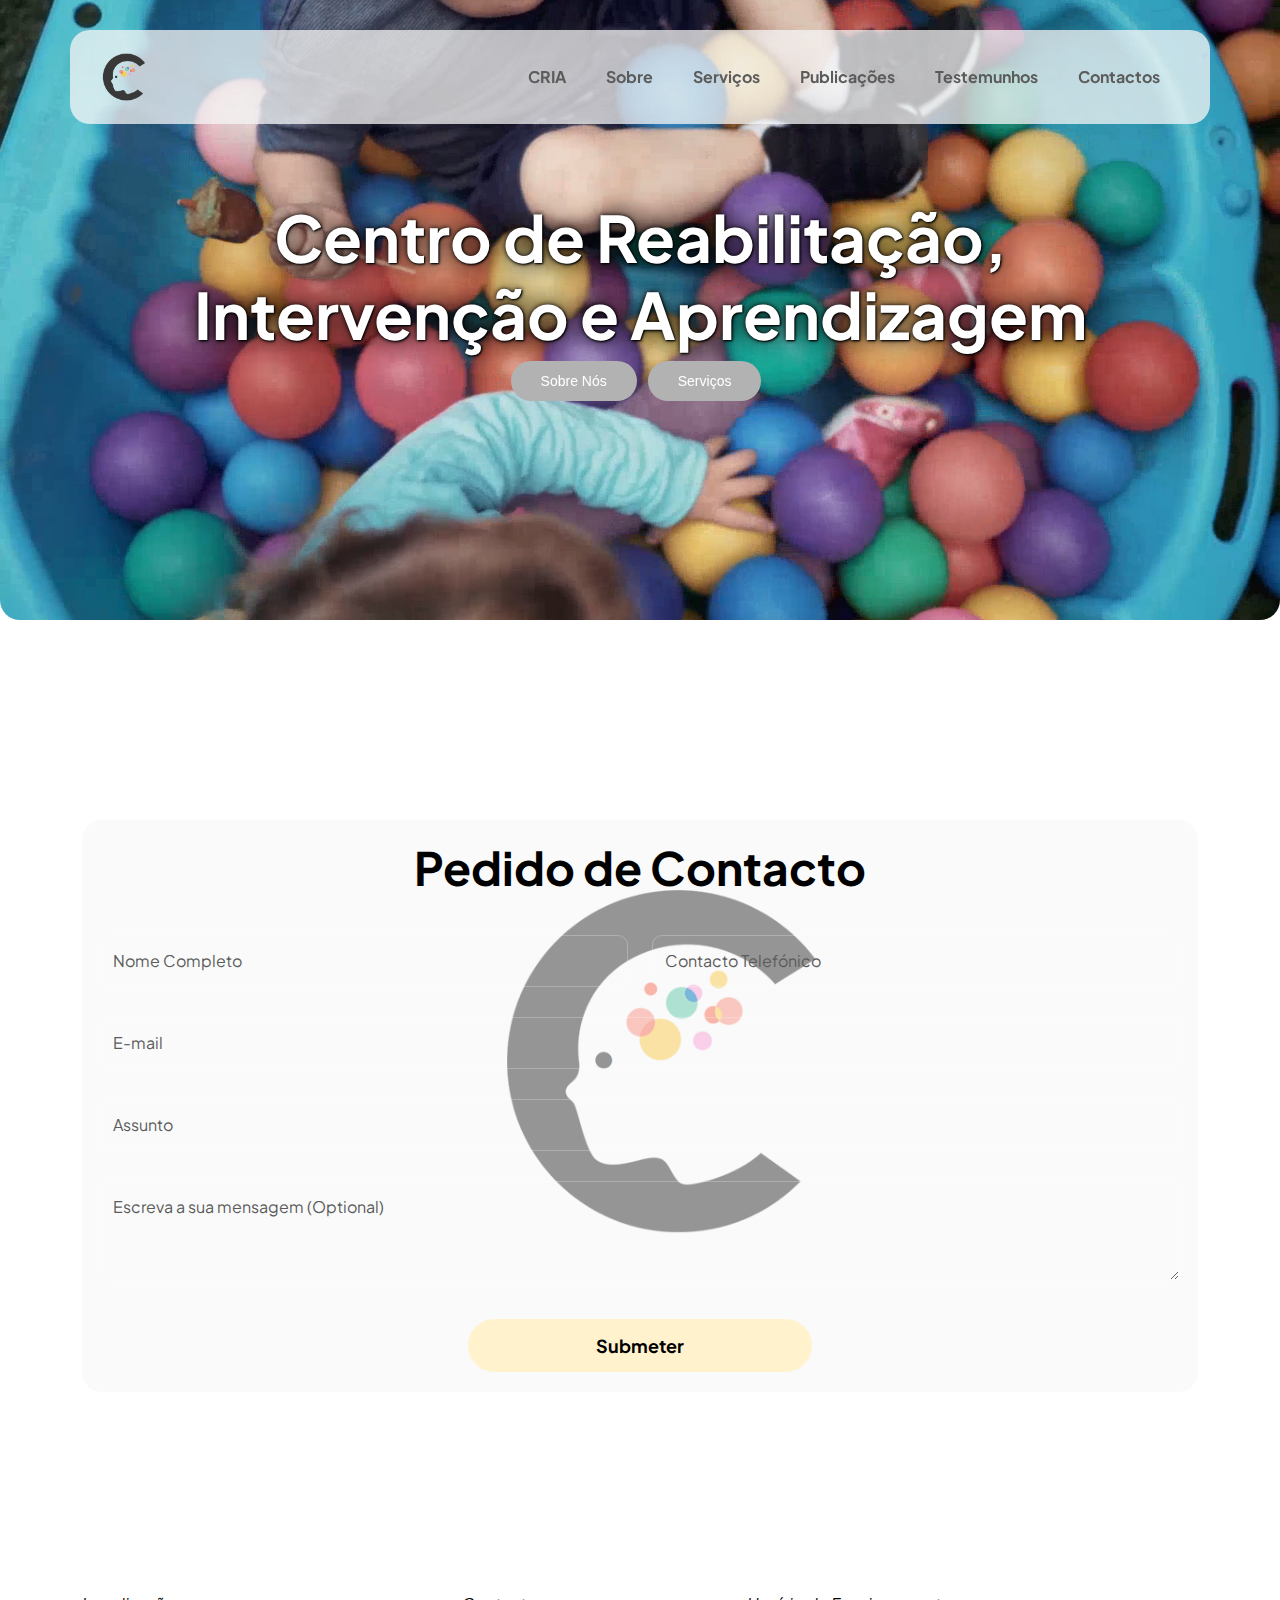
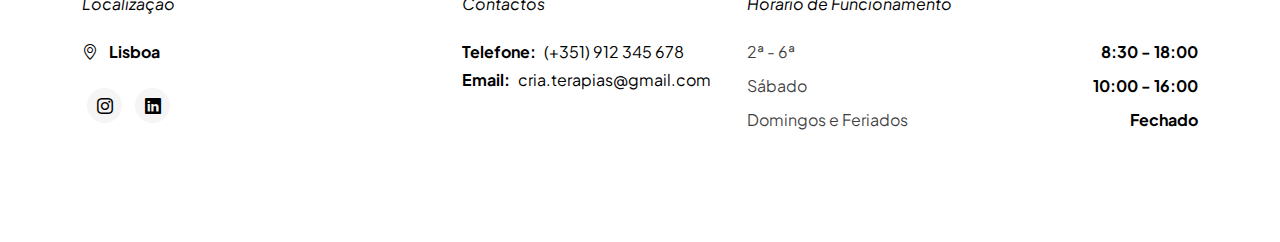
<file: info.html>
<!doctype html>
<html lang="en">
    <head>
        <meta charset="utf-8">
        <meta name="viewport" content="width=device-width, initial-scale=1">

       <meta  name="description"  content="O Centro CRIA é um centro de neurodesenvolvimento que utiliza uma intervenção multidisciplinar, baseada em diferentes metodologias (ABA - Applied Behavior Analysis, DIR Floortime, PRT - Pivotal response treatment, ESDM - Early Start Denver Model, Estimulação Sensorial), oferecendo ainda serviços de psicologia, psicomotricidade, terapia da fala, terapia ocupacional e apoio ao desenvolvimento infantil, visando promover o bem-estar e o desenvolvimento de crianças e jovens com perturbações do neurodesenvolvimento ou dificuldades de aprendizagem (PEA - Perturbação do Espetro do Autismo, PHDA - Perturbação de Hiperatividade e Défice de Atenção, POD - Perturbação de Oposição e Desafio, Perturbação da Linguagem, Dislexia, Discalculia, Disortografia, Atraso Global do Desenvolvimento, Dispraxia, ...).">        
	    <meta name="author" content="CRIA - Centro de Reabilitação, Intervenção e Aprendizagem, Lda">

        <title>CRIA - Formulário de Contacto</title>

        <!-- CSS FILES -->                
        <link rel="preconnect" href="https://fonts.googleapis.com">
        
        <link rel="preconnect" href="https://fonts.gstatic.com" crossorigin>

        <link href="https://fonts.googleapis.com/css2?family=Plus+Jakarta+Sans:ital,wght@0,200;0,400;0,600;0,700;1,200;1,700&display=swap" rel="stylesheet">
            
        <link href="css/bootstrap.min.css" rel="stylesheet">

        <link href="css/bootstrap-icons.css" rel="stylesheet">

        <link href="css/vegas.min.css" rel="stylesheet">

        <link href="css/tooplate-barista.css" rel="stylesheet">

    </head>
    
    <body class="reservation-page">
                
            <main>
                <nav class="navbar navbar-expand-lg">                
                    <div class="container">
                        <a class="navbar-brand d-flex align-items-center" href="index.html">
                            <img src="images/download.png" class="navbar-brand-image img-fluid">
                        </a>
        
                        <button class="navbar-toggler" type="button" data-bs-toggle="collapse" data-bs-target="#navbarNav" aria-controls="navbarNav" aria-expanded="false" aria-label="Toggle navigation">
                            <span class="navbar-toggler-icon"></span>
                        </button>
        
                        <div class="collapse navbar-collapse" id="navbarNav">
                            <ul class="navbar-nav ms-lg-auto">
                                <li class="nav-item">
                                    <a class="nav-link click-scroll" href="index.html #section_1">CRIA</a>
                                </li>
        
                                <li class="nav-item">
                                    <a class="nav-link click-scroll" href="index.html #section_2">Sobre</a>
                                </li>

                                <li class="nav-item">
                                    <a class="nav-link click-scroll" href="servicos.html">Serviços</a>
                                </li>

                                <li class="nav-item">
                                    <a class="nav-btn" href="posts.html #section_20">Publicações</a>
                                </li>
								
								<li class="nav-item">
                                    <a class="nav-link click-scroll" href="#section_5">Testemunhos</a>
                                </li>
								
                                <li class="nav-item">
                                    <a class="nav-link click-scroll" href="#section_6">Contactos</a>
                                </li>
                            </ul>

                            <!-- <div class="ms-lg-3">
                                <a class="btn custom-btn custom-border-btn" href="info.html #section_2">
                                    Mais informações
                                    <i class="bi-arrow-up-right ms-2"></i>
                                </a>
                            </div> -->
                        </div>
                    </div>
                </nav>
                
				<section class="hero-section d-flex justify-content-center align-items-center" id="section_1">

                    <div class="container">
                        <div class="row align-items-center">

                            <div class="col-lg-10 col-12 mx-auto">
                                
                                <h1 style="font-size:400%;">Centro de Reabilitação, Intervenção e Aprendizagem</h1>
                              
							  <p class="a text-white>
                                    O serviço <em>que complementa</em> as suas necessidades
                                </p>
								<div class="column align-items-center">
                                <a class="btn custom-1btn smoothscroll me-2 mb-1" href="index.html #section_2">Sobre Nós</a>

                                <a class="btn custom-1btn smoothscroll me-2 mb-1" href="index.html #section_3">Serviços</a>
								</div>

                            </div>

                        </div>
                    </div>

                    <div class="hero-slides">
						<video autoplay="" loop="" muted="" class="custom-video" poster="">
							<source src="videos/homevideo.mp4" type="video/mp4">
							</div>
                </section>
				
                <section class="booking-section section-padding" id="section_2">
                <div class="container">
                    <div class="row">

                        <div class="col-lg-20 col-12 mx-auto">
                            <div class="booking-form-wrap">
                                <div class="row">
                                    <div class="col-lg-20 col-12 p-0">
                                        <form class="custom-form booking-form" action="#" method="post" role="form">
                                            <div class="text-center mb-4 pb-lg-2">
                                                <h2 class="text-black">Pedido de Contacto</h2>
                                            </div>
												
                                            <div class="booking-form-body">
                                                <div class="row">
                                                    <div class="col-lg-6 col-12">
													
													
                                                        <input type="text" name="booking-form-name" id="booking-form-name" class="form-control" placeholder="Nome Completo" required>
                                                    </div>

                                                    <div class="col-lg-6 col-12">
                                                        <input type="tel" class="form-control" name="booking-form-phone" placeholder="Contacto Telefónico" pattern="[0-9]{3}-[0-9]{3}-[0-9]{4}" required="">
                                                    </div>
													
													<div class="col-lg-12 col-12">
														<input type="email" name="email" id="email" pattern="[^ @]*@[^ @]*" class="form-control" placeholder="E-mail" required="">
													</div>
                                                    <div class="col-lg-12 col-12">
                                                        <input type="text" name="booking-form-text" id="booking-form-text" class="form-control" placeholder="Assunto" required="">

                                                        <textarea name="booking-form-message" rows="3" class="form-control" id="booking-form-message" placeholder="Escreva a sua mensagem (Optional)"></textarea>
                                                    </div>

                                                    <div class="col-lg-4 col-md-10 col-8 mx-auto mt-2">
                                                        <button type="submit" class="form-control">Submeter</button>
                                                    </div>
                                                </div>
                                            </div>
                                        </form>
                                    </div>
							
                                </div>
                            </div>
                                </div>
                            </div>

                        </div>
                    </div>
                </section>


               <footer class="site-footer">
                    <div class="container">
                        <div class="row">

                            <div class="col-lg-4 col-12 me-auto">
                                <em class="text-black d-block mb-4">Localização</em>

                                <strong class="text-black">
                                    <i class="bi-geo-alt me-2"></i>
                                    Lisboa
                                </strong>

                               <ul class="social-icon mt-4">
                                    <li class="social-icon-item">
                                        <a href="https://www.instagram.com/centro.cria" class="social-icon-link bi-instagram">
                                        </a>
                                    </li>

                	       <li class="social-icon-item">
                                        <a href="https://www.linkedin.com/company/cria-centro-de-reabilita%C3%A7%C3%A3o-interven%C3%A7%C3%A3o-e-aprendizagem" target="_new" class="social-icon-link bi-linkedin">
                                        </a>
                                    </li>

                                  <!--   <li class="social-icon-item">
                                        <a href="#" class="social-icon-link bi-whatsapp">
                                        </a>
                                    </li>  -->
                                </ul>
                            </div>

                            <div class="col-lg-3 col-12 mt-4 mb-3 mt-lg-0 mb-lg-0">
                                <em class="text-black d-block mb-4">Contactos</em>

                                <p class="d-flex mb-1">
                                    <strong class="me-2">Telefone:</strong>
                                    <a href="tel: 305-240-9671" class="site-footer-link">
                                        (+351) 
                                        912 345 678
                                    </a>
                                </p>

                                <p class="d-flex">
                                    <strong class="me-2">Email:</strong>

                                    <a href="mailto:cria.terapias@gmail.com" class="site-footer-link">
                                        cria.terapias@gmail.com
                                    </a>
                                </p>
                            </div>


                            <div class="col-lg-5 col-12">
                                <em class="text-black d-block mb-4">Horário de Funcionamento</em>

                                <ul class="opening-hours-list">
                                    <li class="d-flex">
                                        2ª - 6ª
                                        <span class="underline"></span>

                                        <strong>8:30 - 18:00</strong>
                                    </li>

                                    <li class="d-flex">
                                        Sábado
                                        <span class="underline"></span>

                                        <strong>10:00 - 16:00</strong>
                                    </li>

                                    <li class="d-flex">
                                        Domingos e Feriados
                                        <span class="underline"></span>

                                        <strong>Fechado</strong>
                                    </li>
                                </ul>
                            </div>
                    </div>
                </footer>
            </main>


        <!-- JAVASCRIPT FILES -->
        <script src="js/jquery.min.js"></script>
        <script src="js/bootstrap.min.js"></script>
        <script src="js/jquery.sticky.js"></script>
        <script src="js/vegas.min.js"></script>
        <script src="js/custom.js"></script>

    </body>
</html>
</file>
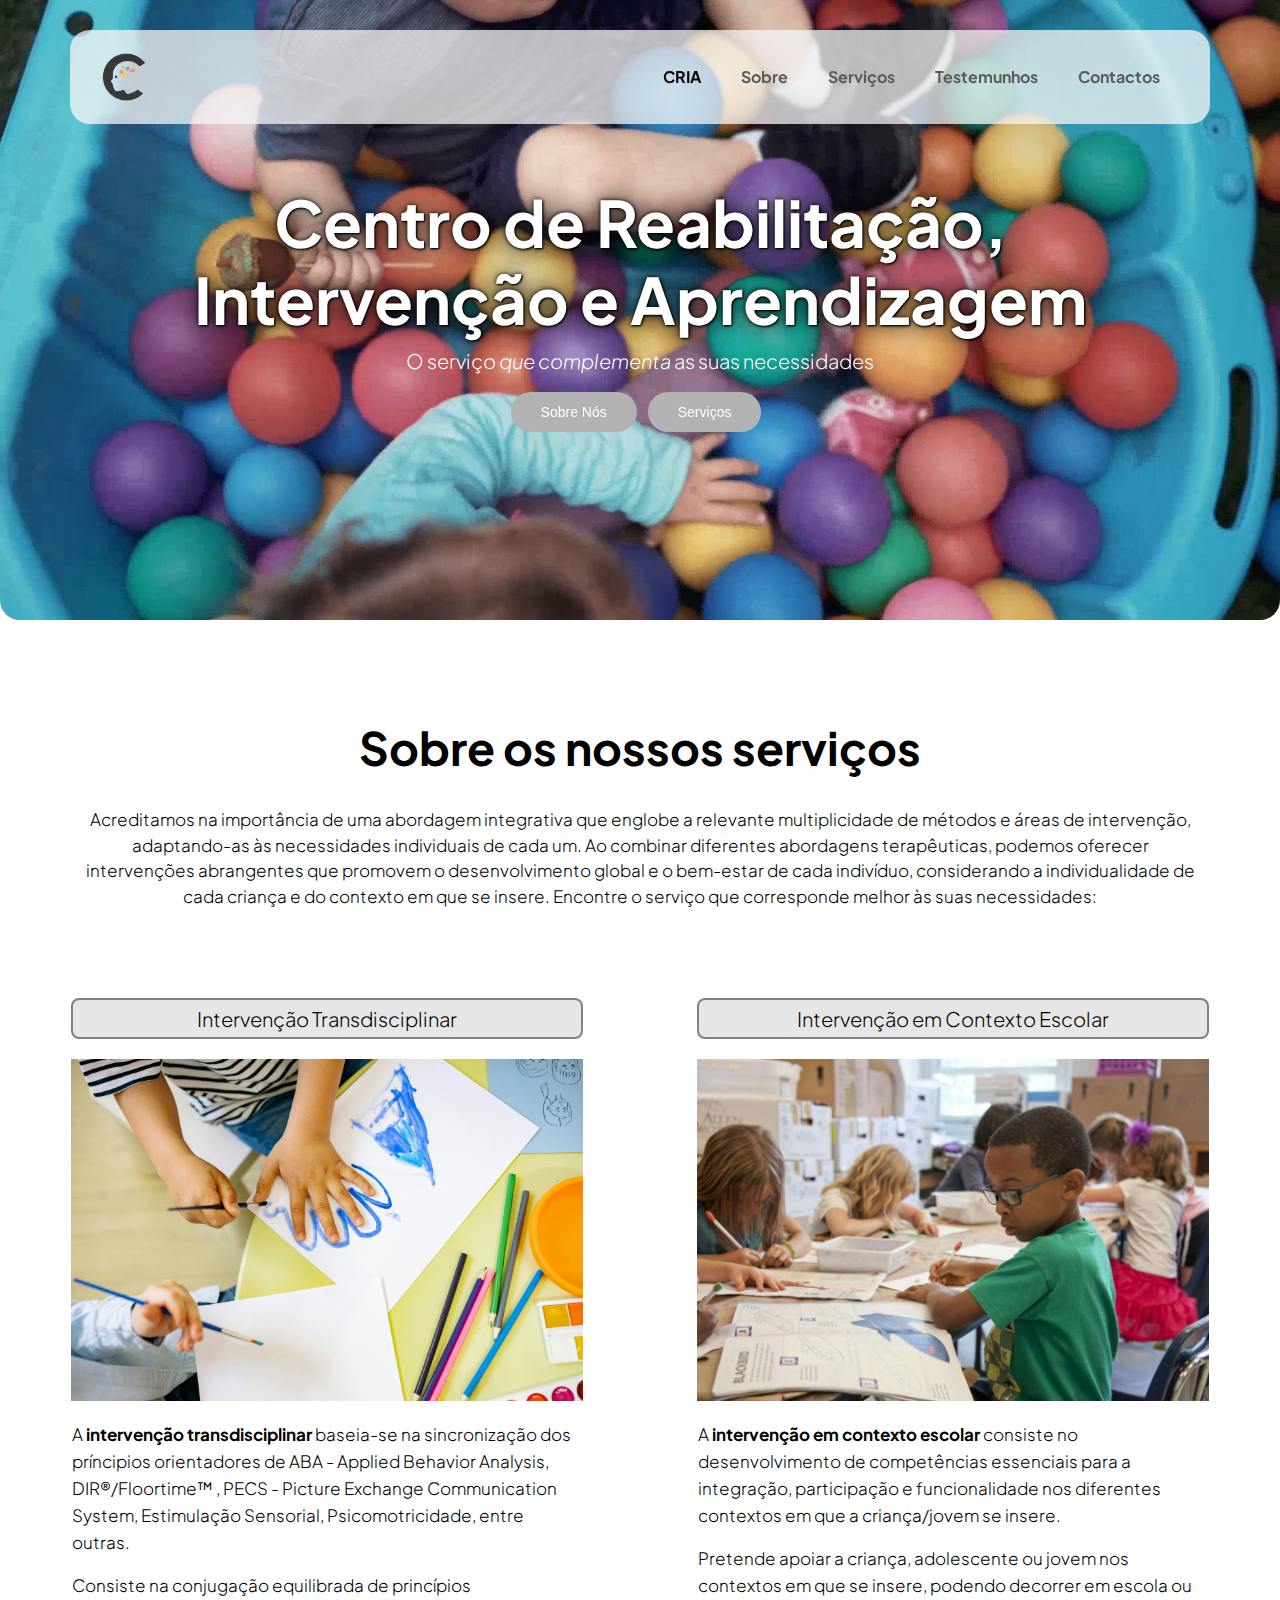
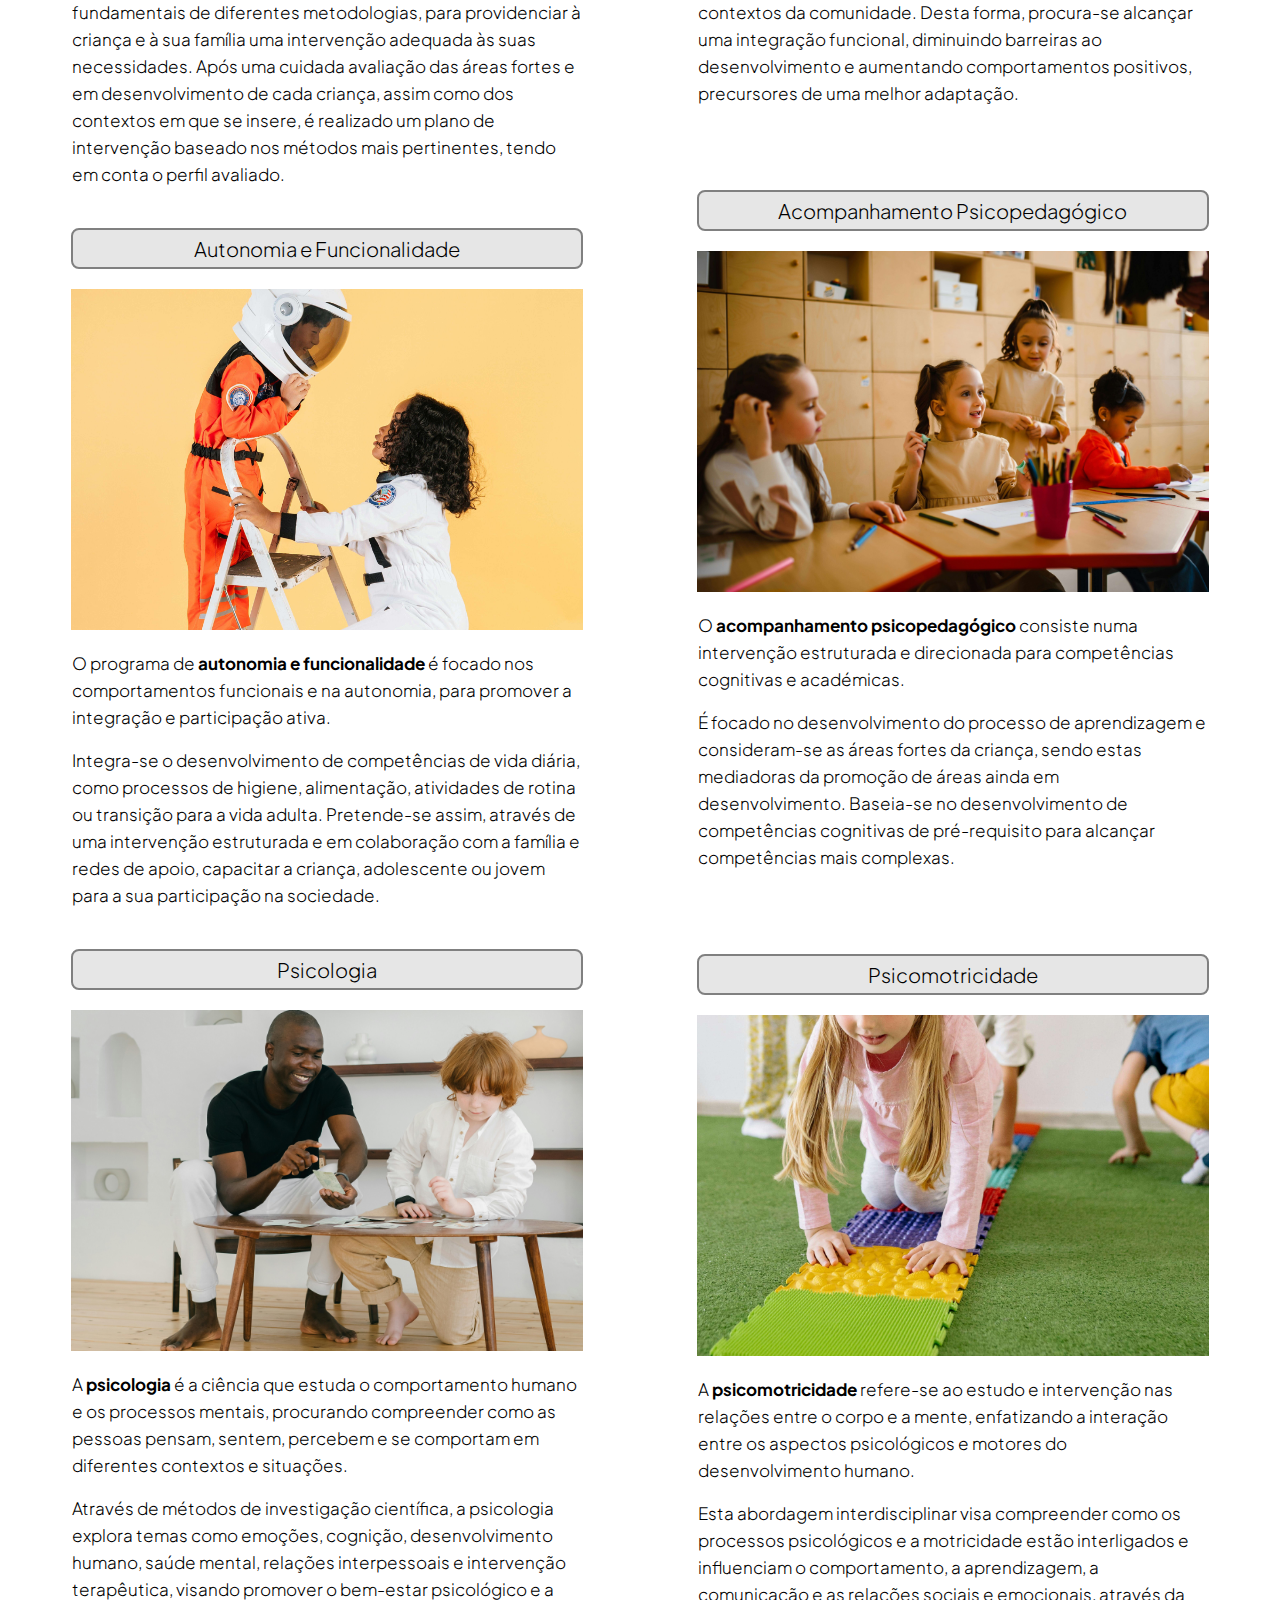
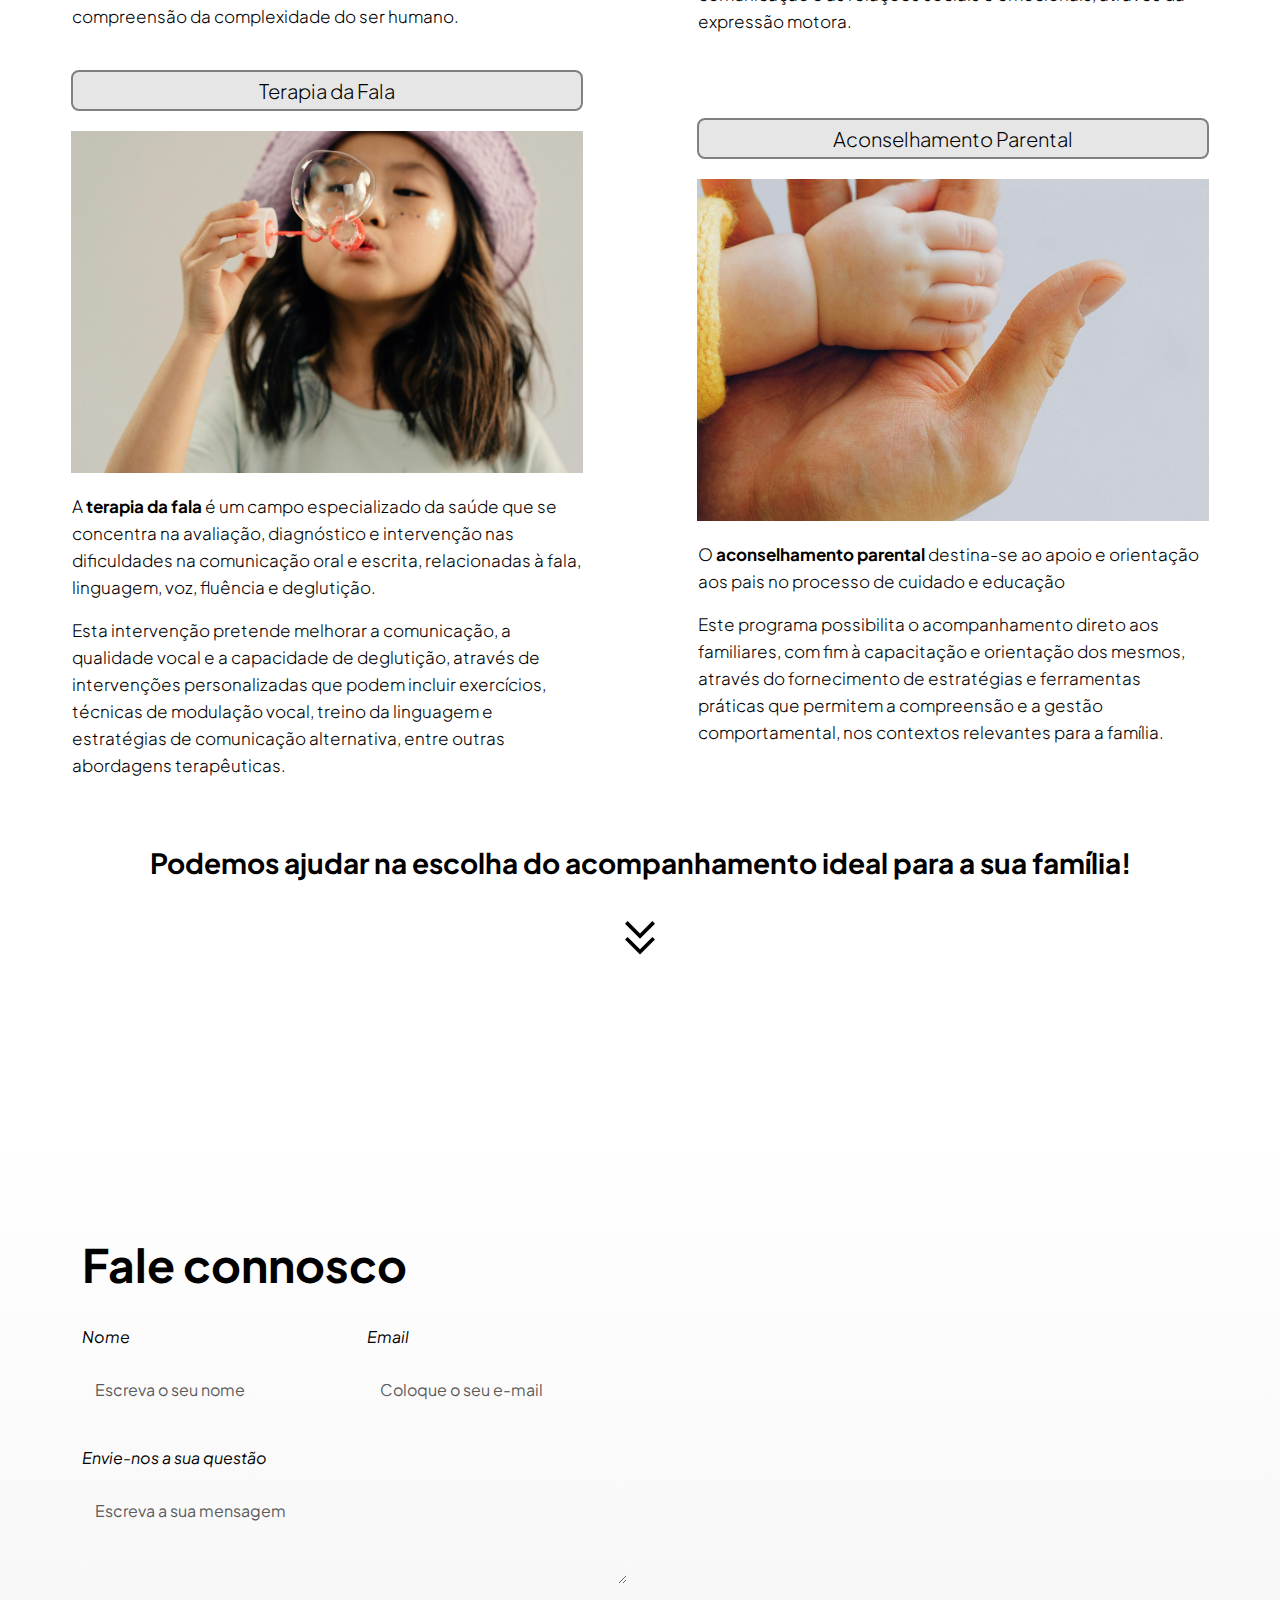
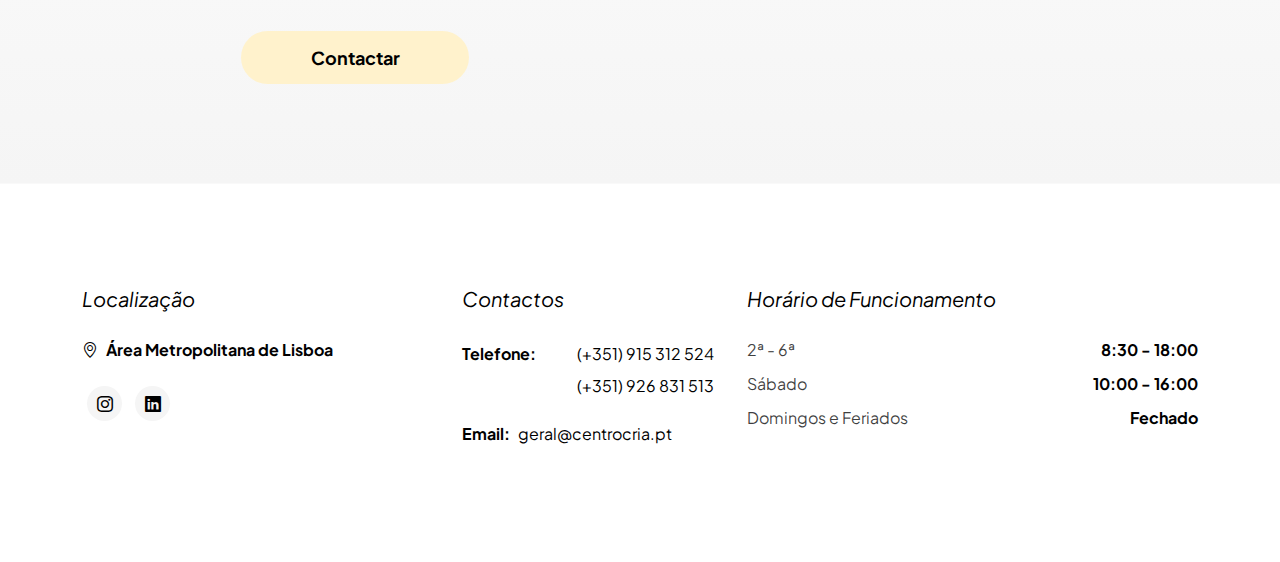
<file: servicos.html>
<!doctype html>
<html lang="en">
    <head>

	    <!-- Google Tag Manager -->
<script>(function(w,d,s,l,i){w[l]=w[l]||[];w[l].push({'gtm.start':
new Date().getTime(),event:'gtm.js'});var f=d.getElementsByTagName(s)[0],
j=d.createElement(s),dl=l!='dataLayer'?'&l='+l:'';j.async=true;j.src=
'https://www.googletagmanager.com/gtm.js?id='+i+dl;f.parentNode.insertBefore(j,f);
})(window,document,'script','dataLayer','GTM-5N6NKLXB');</script>
<!-- End Google Tag Manager -->
	    
        <meta charset="utf-8">
        <meta name="viewport" content="width=device-width, initial-scale=1">

	<meta  name="description"  content="O Centro CRIA é um centro de neurodesenvolvimento que utiliza uma intervenção multidisciplinar, baseada em diferentes metodologias (ABA - Applied Behavior Analysis, DIR Floortime, PRT - Pivotal response treatment, ESDM - Early Start Denver Model, Estimulação Sensorial), oferecendo ainda serviços de psicologia, psicomotricidade, terapia da fala, terapia ocupacional e apoio ao desenvolvimento infantil, visando promover o bem-estar e o desenvolvimento de crianças e jovens com perturbações do neurodesenvolvimento ou dificuldades de aprendizagem (PEA - Perturbação do Espetro do Autismo, PHDA - Perturbação de Hiperatividade e Défice de Atenção, POD - Perturbação de Oposição e Desafio, Perturbação da Linguagem, Dislexia, Discalculia, Disortografia, Atraso Global do Desenvolvimento, Dispraxia, ...).">        
	<meta name="author" content="CRIA - Centro de Reabilitação, Intervenção e Aprendizagem, Lda">

        <title>CRIA | Os nossos Serviços</title>

        <!-- CSS FILES -->                
        <link rel="preconnect" href="https://fonts.googleapis.com">
        
        <link rel="preconnect" href="https://fonts.gstatic.com" crossorigin>

        <link href="https://fonts.googleapis.com/css2?family=Plus+Jakarta+Sans:ital,wght@0,200;0,400;0,600;0,700;1,200;1,700&display=swap" rel="stylesheet">
		<link href="https://fonts.googleapis.com/css2?family=Dancing+Script:wght@400..700&family=Ojuju:wght@200..800&display=swap" rel="stylesheet">
        <link rel="stylesheet" href="https://fonts.googleapis.com/css2?family=Material+Symbols+Outlined:opsz,wght,FILL,GRAD@24,400,0,0" />    
        <link href="css/bootstrap.min.css" rel="stylesheet">
         <link rel="stylesheet" href="https://fonts.googleapis.com/css2?family=Material+Symbols+Outlined:opsz,wght,FILL,GRAD@20..48,100..700,0..1,-50..200" />
        <link href="css/bootstrap-icons.css" rel="stylesheet">

        <link href="css/vegas.min.css" rel="stylesheet">

        <link href="css/tooplate-barista.css" rel="stylesheet">

	<link rel="icon" type="image/x-icon" href="/images/favicon.ico">

	<meta name="google-site-verification" content="Qah07_0BMlMwe_Pe65sRkNdNYuIyWXjbDh3yMSQuwdA" />    
    
    </head>
    
    <body>
                <!-- Google Tag Manager (noscript) -->
<noscript><iframe src="https://www.googletagmanager.com/ns.html?id=GTM-5N6NKLXB"
height="0" width="0" style="display:none;visibility:hidden"></iframe></noscript>
<!-- End Google Tag Manager (noscript) -->
	    
            <main>
                <nav class="navbar navbar-expand-lg">                
                    <div class="container">
                        <a class="navbar-brand d-flex align-items-center" href="index.html">
                            <img src="images/download.png" class="navbar-brand-image img-fluid">
                        </a>
        
                        <button class="navbar-toggler" type="button" data-bs-toggle="collapse" data-bs-target="#navbarNav" aria-controls="navbarNav" aria-expanded="false" aria-label="Toggle navigation">
                            <span class="navbar-toggler-icon"></span>
                        </button>
        
                        <div class="collapse navbar-collapse" id="navbarNav">
                            <ul class="navbar-nav ms-lg-auto">
                                <li class="nav-item">
                                    <a class="nav-link click-scroll" href="index.html #home">CRIA</a>
                                </li>
        
                                <li class="nav-item">
                                    <a class="nav-link click-scroll" href="index.html #sobre">Sobre</a>
                                </li>

                                <li class="nav-item">
                                    <a class="nav-link click-scroll" href="servicos.html #servicos">Serviços</a>
                                </li>

                               <!-- <li class="nav-item">
                                    <a class="nav-btn" href="posts.html #section_20">Publicações</a>
                                </li> -->

                               <li class="nav-item">
                                    <a class="nav-link click-scroll" href="index.html #reviews">Testemunhos</a>
                                </li>
								
                                <li class="nav-item">
                                    <a class="nav-link click-scroll" href="#contacts">Contactos</a>
                                </li>
                            </ul>

                            <!-- <div class="ms-lg-3">
                                <a class="btn custom-btn custom-border-btn" href="info.html #section_2">
                                    Mais informações
                                    <i class="bi-arrow-up-right ms-2"></i>
                                </a>
                            </div> -->
                        </div>
                    </div>
                </nav>

				<section class="hero-section d-flex justify-content-center align-items-center" id="section_1">

                    <div class="container">
                        <div class="row align-items-center">

                            <div class="col-lg-10 col-12 mx-auto">
                                
                                <h1 style="font-size:400%;">Centro de Reabilitação, Intervenção e Aprendizagem</h1>
                              
							  <p class="a text-white">
                                    O serviço <em>que complementa</em> as suas necessidades
                                </p>
								<div class="column align-items-center">
                                <a class="btn custom-1btn smoothscroll me-2 mb-1" href="index.html #sobre">Sobre Nós</a>

                                <a class="btn custom-1btn smoothscroll me-2 mb-1" href="index.html #servicos">Serviços</a>
								</div>

                            </div>

                        </div>
                    </div>

                    <div class="hero-slides">
						<video autoplay="" loop="" muted="" playsinline class="custom-video" poster="">
							<source src="videos/homevideo.mp4" type="video/mp4">
							</div>
                </section>

 
              <section class="services-section section-padding section-bg" id="section_30">
				 <div class="container">
                        <div class="row justify-content-center">

                            <div class="col-lg-12 col-12 text-center mb-4 pb-lg-2">

                                <h2 class="text-black">Sobre os nossos serviços</h2>
								<br>
								<p class="b">Acreditamos na importância de uma abordagem integrativa que englobe a relevante multiplicidade de métodos e áreas de intervenção, adaptando-as às necessidades individuais de cada um. Ao combinar diferentes abordagens terapêuticas, podemos oferecer intervenções abrangentes que promovem o desenvolvimento global e o bem-estar de cada indivíduo, considerando a individualidade de cada criança e do contexto em que se insere. Encontre o serviço que corresponde melhor às suas necessidades:</p>
                            </div>
						
						<div class="services-container">

							<div class="clearfix">
								  <div class="column1 menu">
									<ul>
									  <li>Intervenção Transdisciplinar</li>
									 <div class="image">
								
								<img src="images/services/segunda.jpg">
								</div>

									 <div class="text">
						
								<p class="b">A <b>intervenção transdisciplinar</b> baseia-se na sincronização dos príncipios orientadores de ABA - Applied Behavior Analysis, DIR®/Floortime™ , PECS - Picture Exchange Communication System, Estimulação Sensorial, Psicomotricidade, entre outras.</p>
                                <p></p>
								<p class="b">Consiste na conjugação equilibrada de princípios fundamentais de diferentes metodologias, para providenciar à criança e à sua família uma intervenção adequada às suas necessidades. Após uma cuidada avaliação das áreas fortes e em desenvolvimento de cada criança, assim como dos contextos em que se insere, é realizado um plano de intervenção baseado nos métodos mais pertinentes, tendo em conta o perfil avaliado. </p>
							</div>
							
									  <li>Autonomia e Funcionalidade</li>
											<div class="image">
											<img src="images/services/treinofuncional.jpg" style="height:auto;">
											</div>									 

									 <div class="text">
									<p class="b">O programa de <b>autonomia e funcionalidade</b> é focado nos comportamentos funcionais e na autonomia, para promover a integração e participação ativa.</p>
                                <p></p>
								<p class="b">Integra-se o desenvolvimento de competências de vida diária, como processos de higiene, alimentação, atividades de rotina ou transição para a vida adulta. Pretende-se assim, através de uma intervenção estruturada e em colaboração com a família e redes de apoio, capacitar a criança, adolescente ou jovem para a sua participação na sociedade. </p>
							</div>
							
									 <li>Psicologia</li>
									   <div class="image">
								<img src="images/services/psicologia.jpg">
								</div>
									  
									  <div class="text">
								<p class="b">A <b>psicologia</b> é a ciência que estuda o comportamento humano e os processos mentais, procurando compreender como as pessoas pensam, sentem, percebem e se comportam em diferentes contextos e situações.</p>
                                <p></p>
								<p class="b">Através de métodos de investigação científica, a psicologia explora temas como emoções, cognição, desenvolvimento humano, saúde mental, relações interpessoais e intervenção terapêutica, visando promover o bem-estar psicológico e a compreensão da complexidade do ser humano. </p>
							</div>
							
									 <li>Terapia da Fala</li>
									  <div class="image">
								<img src="images/services/fala.jpg">
								</div>
									  
									  <div class="text">
								<p class="b">A <b>terapia da fala</b> é um campo especializado da saúde que se concentra na avaliação, diagnóstico e intervenção nas dificuldades na comunicação oral e escrita, relacionadas à fala, linguagem, voz, fluência e deglutição.</p>
                                <p></p>
								<p class="b">Esta intervenção pretende melhorar a comunicação, a qualidade vocal e a capacidade de deglutição, através de intervenções personalizadas que podem incluir exercícios, técnicas de modulação vocal, treino da linguagem e estratégias de comunicação alternativa, entre outras abordagens terapêuticas.</p>
							</div>
									</ul>
								  </div>
									<div class="column2 menu">
									<ul>
									   <li>Intervenção em Contexto Escolar</li>
									<div class="image">
										<img src="images/services/escola.jpg">
								</div>									

									<div class="text">	
							<p class="b">A <b>intervenção em contexto escolar</b> consiste no desenvolvimento de competências essenciais para a integração, participação e funcionalidade nos diferentes contextos em que a criança/jovem se insere.</p>
                                <p></p>
								<p class="b">Pretende apoiar a criança, adolescente ou jovem nos contextos em que se insere, podendo decorrer em escola ou contextos da comunidade. Desta forma, procura-se alcançar uma integração funcional, diminuindo barreiras ao desenvolvimento e aumentando comportamentos positivos,  precursores de uma melhor adaptação. </p>
							<br>
							</div>
							
										<li>Acompanhamento Psicopedagógico</li>
									  <div class="image">
								<img src="images/services/acomppedagogico.jpg">
								</div>
									  
									  <div class="text">
								<p class="b">O <b>acompanhamento psicopedagógico</b> consiste numa intervenção estruturada e direcionada para competências cognitivas e académicas.</p>
                                <p></p>
								<p class="b">É focado no desenvolvimento do processo de aprendizagem e consideram-se as áreas fortes da criança, sendo estas mediadoras da promoção de áreas ainda em desenvolvimento. Baseia-se no desenvolvimento de competências cognitivas de pré-requisito para alcançar competências mais complexas.  </p>
							<br>
							</div>
							
									  <li>Psicomotricidade</li>
									  <div class="image">
								<img src="images/services/psicomotricidade.jpg">
								</div>
									  
									  <div class="text">
								<p class="b">A <b>psicomotricidade</b> refere-se ao estudo e intervenção nas relações entre o corpo e a mente, enfatizando a interação entre os aspectos psicológicos e motores do desenvolvimento humano.</p>
                                <p></p>
								<p class="b">Esta abordagem interdisciplinar visa compreender como os processos psicológicos e a motricidade estão interligados e influenciam o comportamento, a aprendizagem, a comunicação e as relações sociais e emocionais, através da expressão motora.</p>
							<br>
							</div>
									  
									  <li>Aconselhamento Parental</li>
									  <div class="image">
								<img src="images/services/parental.jpg">
								</div>
									  
									  <div class="text">
								<p class="b">O <b>aconselhamento parental</b> destina-se ao apoio e orientação aos pais no processo de cuidado e educação</p>
								<p class="b">Este programa possibilita o acompanhamento direto aos familiares, com fim à capacitação e orientação dos mesmos, através do fornecimento de estratégias e ferramentas práticas que permitem a compreensão e a gestão comportamental, nos contextos relevantes para a família. </p>
							</div>
									</ul>
								  </div>
								</div>
						</div>


				<div class="city">
				<h4><a class="services-btn" href="servicos.html #contactos" class="text-black">Podemos ajudar na escolha do acompanhamento ideal para a sua família!</a></h4>
					<span class="material-symbols-outlined"><a class="services-btn" href="servicos.html #contactos">keyboard_double_arrow_down</a></span>
				</div> 
			</section>
				
 
                <section class="contact-section section-padding" id="contactos">
                    <div class="container">
                        <div class="row">   

                            <div class="col-lg-12 col-12">
                                <h2 class="text-black mb-4 pb-lg-2">Fale connosco</h2>
                            </div>

                            <div class="col-lg-6 col-12">
                                <form action="https://api.staticforms.xyz/submit" method="post" class="custom-form contact-form" role="form">
								<input type="hidden" name="accessKey" value="1682e5d9-3ff0-47d8-9735-a29941c89ef7">
								<input type="hidden" name="replyTo" value="@">
								<input type="hidden" name="redirectTo" value="https://centrocria.pt" />

                                <div class="row">
                                    
                                    <div class="col-lg-6 col-12">
                                        <label for="name" class="form-label">Nome</label>

                                        <input type="text" name="name" id="name" class="form-control" placeholder="Escreva o seu nome" required="">
                                    </div>

                                    <div class="col-lg-6 col-12">
                                        <label for="email" class="form-label">Email</label>

                                        <input type="email" name="email" id="email" pattern="[^ @]*@[^ @]*" class="form-control" placeholder="Coloque o seu e-mail" required="">
                                    </div>

                                    <div class="col-12">
                                        <label for="message" class="form-label">Envie-nos a sua questão</label>

                                        <textarea name="message" rows="3" class="form-control" id="booking-form-message" placeholder="Escreva a sua mensagem"></textarea>                                        
                                        
                                    </div>
                                </div>

                                <div class="col-lg-5 col-12 mx-auto mt-3">
                                    <button type="submit" class="form-control">Contactar</button>
                                </div>
                            </form>
                            </div>

                            <div class="col-lg-6 col-12 mx-auto mt-5 mt-lg-0 ps-lg-5">
                                <iframe class="google-map" src="https://www.google.com/maps/embed?pb=!1m18!1m12!1m3!1d99579.22761538072!2d-9.242137299146753!3d38.74418442012156!2m3!1f0!2f0!3f0!3m2!1i1024!2i768!4f13.1!3m3!1m2!1s0xd19331a61e4f33b%3A0x400ebbde49036d0!2sLisboa!5e0!3m2!1spt-PT!2spt!4v1709984907469!5m2!1spt-PT!2spt" width="100%" height="300" style="border:0;" allowfullscreen="" loading="lazy" referrerpolicy="no-referrer-when-downgrade"></iframe>  
                            </div>
						
                        </div>
                    </div>
                </section>


                <footer class="site-footer">
                    <div class="container">
                        <div class="row">

                            <div class="col-lg-4 col-12 me-auto">
                                <em class="text-black d-block mb-4" style="font-size:20px">Localização</em>

                                <strong class="text-black">
                                    <i class="bi-geo-alt me-2"></i>Área Metropolitana de Lisboa</strong>

                            <ul class="social-icon mt-4">
                                    <li class="social-icon-item">
                                        <a href="https://www.instagram.com/centro.cria" class="social-icon-link bi-instagram">
                                        </a>
                                    </li>

                	       <li class="social-icon-item">
                                        <a href="https://www.linkedin.com/company/cria-centro-de-reabilita%C3%A7%C3%A3o-interven%C3%A7%C3%A3o-e-aprendizagem" target="_new" class="social-icon-link bi-linkedin">
                                        </a>
                                    </li>

                                  <!--   <li class="social-icon-item">
                                        <a href="#" class="social-icon-link bi-whatsapp">
                                        </a>
                                    </li>  -->
                                </ul>
                            </div>

                            <div class="col-lg-3 col-12 mt-4 mb-3 mt-lg-0 mb-lg-0">
                                <em class="text-black d-block mb-4" style="font-size:20px">Contactos</em>

                                <p class="d-flex mb-1">
                                    <ul class="opening-hours-list">
                                    <li class="d-flex">
									<strong class="me-2">Telefone:</strong>
										<ol>
                                        <dd style="padding-left:1px"><a href="tel: 00351915312524" class="site-footer-link">(+351) 915 312 524</a></dd>
										
                                        <dd style="padding-left:1px"><a href="tel: 00351926831513" class="site-footer-link">(+351) 926 831 513</a></dd>
										</ol>
                                    </li>
									
                                    
                                </p>


                                <p class="d-flex">
                                    <strong class="me-2">Email:</strong>

                                    <a href="mailto:geral@centrocria.pt" class="site-footer-link">
                                        geral@centrocria.pt
                                    </a>
                                </p>
                            </div>


                            <div class="col-lg-5 col-12">
                                <em class="text-black d-block mb-4" style="font-size:20px">Horário de Funcionamento</em>

                                <ul class="opening-hours-list">
                                    <li class="d-flex">
                                        2ª - 6ª
                                        <span class="underline"></span>

                                        <strong>8:30 - 18:00</strong>
                                    </li>

                                    <li class="d-flex">
                                        Sábado
                                        <span class="underline"></span>

                                        <strong>10:00 - 16:00</strong>
                                    </li>

                                    <li class="d-flex">
                                        Domingos e Feriados
                                        <span class="underline"></span>

                                        <strong>Fechado</strong>
                                    </li>
                                </ul>
                            </div>
                    </div>
                </footer>
            </main>

        <!-- JAVASCRIPT FILES -->
        <script src="js/jquery.min.js"></script>
        <script src="js/bootstrap.min.js"></script>
        <script src="js/jquery.sticky.js"></script>
        <script src="js/click-scroll.js"></script>
        <script src="js/vegas.min.js"></script>
        <script src="js/custom.js"></script>

    </body>
</html>
</file>
<file: css/style.css>
/* ==========================================
   CRIA - Centro de Reabilitação, Intervenção e Aprendizagem
   Complete Stylesheet — No Frameworks
   ========================================== */

/* --- CSS Custom Properties --- */
:root {
  /* Colors */
  --color-primary: #2A9D8F;
  --color-primary-dark: #1E7A6E;
  --color-primary-light: #E0F2EF;
  --color-accent: #E9C46A;
  --color-accent-dark: #D4A843;
  --color-dark: #264653;
  --color-text: #333333;
  --color-text-light: #5A6670;
  --color-bg: #FAFBFC;
  --color-white: #FFFFFF;
  --color-light: #F4F6F8;
  --color-border: #E2E8F0;
  --color-overlay: rgba(38, 70, 83, 0.65);

  /* Typography */
  --font-heading: 'Nunito', sans-serif;
  --font-body: 'Inter', sans-serif;

  /* Sizing */
  --max-width: 1200px;
  --nav-height: 80px;
  --radius-sm: 8px;
  --radius-md: 16px;
  --radius-lg: 24px;
  --radius-full: 9999px;

  /* Shadows */
  --shadow-sm: 0 1px 3px rgba(0, 0, 0, 0.08);
  --shadow-md: 0 4px 12px rgba(0, 0, 0, 0.1);
  --shadow-lg: 0 8px 30px rgba(0, 0, 0, 0.12);

  /* Transitions */
  --transition: 0.3s ease;
}

/* --- Reset & Base --- */
*,
*::before,
*::after {
  margin: 0;
  padding: 0;
  box-sizing: border-box;
}

html {
  scroll-behavior: smooth;
  font-size: 16px;
}

body {
  font-family: var(--font-body);
  color: var(--color-text);
  background-color: var(--color-white);
  line-height: 1.7;
  -webkit-font-smoothing: antialiased;
  -moz-osx-font-smoothing: grayscale;
}

img {
  max-width: 100%;
  height: auto;
  display: block;
}

a {
  color: var(--color-primary);
  text-decoration: none;
  transition: color var(--transition);
}

a:hover {
  color: var(--color-primary-dark);
}

ul, ol {
  list-style: none;
}

button {
  cursor: pointer;
  border: none;
  background: none;
  font-family: inherit;
}

input, textarea, select {
  font-family: inherit;
  font-size: inherit;
}

/* --- Typography --- */
h1, h2, h3, h4, h5, h6 {
  font-family: var(--font-heading);
  color: var(--color-dark);
  line-height: 1.3;
  font-weight: 700;
}

h1 {
  font-size: clamp(2rem, 5vw, 3.5rem);
}

h2 {
  font-size: clamp(1.75rem, 4vw, 2.75rem);
  margin-bottom: 1rem;
}

h3 {
  font-size: clamp(1.25rem, 3vw, 1.75rem);
}

h4 {
  font-size: 1.25rem;
}

h5 {
  font-size: 1.1rem;
}

h6 {
  font-size: 1rem;
}

p {
  margin-bottom: 1rem;
  color: var(--color-text-light);
}

p:last-child {
  margin-bottom: 0;
}

em {
  font-style: italic;
}

b, strong {
  font-weight: 700;
}

/* --- Layout --- */
.container {
  width: 100%;
  max-width: var(--max-width);
  margin: 0 auto;
  padding: 0 1.5rem;
}

.section {
  padding: 5rem 0;
}

.section--light {
  background-color: var(--color-light);
}

.section--primary-light {
  background-color: var(--color-primary-light);
}

.section-header {
  text-align: center;
  margin-bottom: 3rem;
}

.section-header em {
  display: block;
  color: var(--color-primary);
  font-size: 0.95rem;
  font-weight: 600;
  margin-bottom: 0.5rem;
  letter-spacing: 0.05em;
  text-transform: uppercase;
}

.grid {
  display: grid;
  gap: 2rem;
}

.grid--2 {
  grid-template-columns: 1fr;
}

.grid--3 {
  grid-template-columns: 1fr;
}

@media (min-width: 768px) {
  .grid--2 {
    grid-template-columns: 1fr 1fr;
  }

  .grid--3 {
    grid-template-columns: repeat(3, 1fr);
  }
}

/* --- Navigation --- */
.navbar {
  position: fixed;
  top: 0;
  left: 0;
  right: 0;
  z-index: 1000;
  background: rgba(255, 255, 255, 0.95);
  backdrop-filter: blur(10px);
  -webkit-backdrop-filter: blur(10px);
  border-bottom: 1px solid transparent;
  transition: all var(--transition);
  height: var(--nav-height);
}

.navbar.scrolled {
  background: rgba(255, 255, 255, 0.98);
  border-bottom-color: var(--color-border);
  box-shadow: var(--shadow-sm);
}

.navbar__inner {
  display: flex;
  align-items: center;
  justify-content: space-between;
  height: var(--nav-height);
}

.navbar__brand {
  display: flex;
  align-items: center;
  gap: 0.5rem;
}

.navbar__brand img {
  height: 44px;
  width: auto;
}

.navbar__links {
  display: none;
  gap: 0.25rem;
}

.navbar__links a {
  color: var(--color-text-light);
  font-weight: 600;
  font-size: 0.95rem;
  padding: 0.5rem 1rem;
  border-radius: var(--radius-full);
  transition: all var(--transition);
}

.navbar__links a:hover,
.navbar__links a.active {
  color: var(--color-primary);
  background-color: var(--color-primary-light);
}

.navbar__toggle {
  display: flex;
  flex-direction: column;
  gap: 5px;
  width: 28px;
  padding: 4px 0;
  z-index: 1001;
}

.navbar__toggle span {
  display: block;
  height: 2px;
  width: 100%;
  background: var(--color-dark);
  border-radius: 2px;
  transition: all var(--transition);
}

.navbar__toggle.open span:nth-child(1) {
  transform: rotate(45deg) translate(5px, 5px);
}

.navbar__toggle.open span:nth-child(2) {
  opacity: 0;
}

.navbar__toggle.open span:nth-child(3) {
  transform: rotate(-45deg) translate(5px, -5px);
}

/* Mobile menu */
.navbar__mobile {
  display: none;
  position: fixed;
  top: 0;
  left: 0;
  right: 0;
  bottom: 0;
  background: rgba(255, 255, 255, 0.98);
  backdrop-filter: blur(10px);
  -webkit-backdrop-filter: blur(10px);
  z-index: 999;
  flex-direction: column;
  align-items: center;
  justify-content: center;
  gap: 1.5rem;
}

.navbar__mobile.open {
  display: flex;
}

.navbar__mobile a {
  color: var(--color-dark);
  font-family: var(--font-heading);
  font-size: 1.5rem;
  font-weight: 700;
  padding: 0.75rem 2rem;
  border-radius: var(--radius-md);
  transition: all var(--transition);
}

.navbar__mobile a:hover,
.navbar__mobile a.active {
  color: var(--color-primary);
  background-color: var(--color-primary-light);
}

@media (min-width: 768px) {
  .navbar__links {
    display: flex;
  }

  .navbar__toggle {
    display: none;
  }
}

/* --- Hero Section --- */
.hero {
  position: relative;
  min-height: 100vh;
  display: flex;
  align-items: center;
  justify-content: center;
  overflow: hidden;
  background: var(--color-dark);
}

.hero__video {
  position: absolute;
  top: 0;
  left: 0;
  width: 100%;
  height: 100%;
  object-fit: cover;
  z-index: 1;
}

.hero__overlay {
  position: absolute;
  top: 0;
  left: 0;
  width: 100%;
  height: 100%;
  background: linear-gradient(
    135deg,
    rgba(38, 70, 83, 0.75) 0%,
    rgba(42, 157, 143, 0.55) 100%
  );
  z-index: 2;
}

.hero__content {
  position: relative;
  z-index: 3;
  text-align: center;
  padding: 2rem 1.5rem;
  max-width: 800px;
}

.hero__content h1 {
  color: var(--color-white);
  margin-bottom: 1.25rem;
  font-size: clamp(2rem, 5vw, 3.25rem);
}

.hero__content p {
  color: rgba(255, 255, 255, 0.9);
  font-size: clamp(1rem, 2.5vw, 1.25rem);
  margin-bottom: 2rem;
  font-weight: 300;
}

.hero__content p em {
  font-weight: 600;
  color: var(--color-accent);
}

.hero__buttons {
  display: flex;
  gap: 1rem;
  justify-content: center;
  flex-wrap: wrap;
}

/* --- Buttons --- */
.btn {
  display: inline-flex;
  align-items: center;
  justify-content: center;
  padding: 0.75rem 2rem;
  border-radius: var(--radius-full);
  font-weight: 600;
  font-size: 0.95rem;
  transition: all var(--transition);
  border: 2px solid transparent;
  cursor: pointer;
}

.btn--primary {
  background: var(--color-primary);
  color: var(--color-white);
  border-color: var(--color-primary);
}

.btn--primary:hover {
  background: var(--color-primary-dark);
  border-color: var(--color-primary-dark);
  color: var(--color-white);
}

.btn--outline {
  background: transparent;
  color: var(--color-white);
  border-color: rgba(255, 255, 255, 0.6);
}

.btn--outline:hover {
  background: rgba(255, 255, 255, 0.15);
  border-color: var(--color-white);
  color: var(--color-white);
}

.btn--outline-dark {
  background: transparent;
  color: var(--color-dark);
  border-color: var(--color-dark);
}

.btn--outline-dark:hover {
  background: var(--color-dark);
  color: var(--color-white);
}

.btn--accent {
  background: var(--color-accent);
  color: var(--color-dark);
  border-color: var(--color-accent);
}

.btn--accent:hover {
  background: var(--color-accent-dark);
  border-color: var(--color-accent-dark);
  color: var(--color-dark);
}

/* --- About Section --- */
.about {
  background: var(--color-white);
}

.about__grid {
  display: grid;
  grid-template-columns: 1fr;
  gap: 3rem;
  align-items: center;
}

@media (min-width: 768px) {
  .about__grid {
    grid-template-columns: 1fr 1.5fr;
    gap: 4rem;
  }
}

.about__video-wrap {
  position: relative;
  border-radius: var(--radius-lg);
  overflow: hidden;
  aspect-ratio: 1;
  box-shadow: var(--shadow-lg);
}

.about__video-wrap video {
  width: 100%;
  height: 100%;
  object-fit: cover;
}

.about__video-label {
  position: absolute;
  bottom: 0;
  left: 0;
  right: 0;
  padding: 1.5rem;
  background: linear-gradient(to top, rgba(0, 0, 0, 0.6), transparent);
  color: var(--color-white);
}

.about__video-label span {
  display: block;
  font-family: var(--font-heading);
  font-weight: 700;
  font-size: 0.9rem;
}

.about__content em {
  color: var(--color-primary);
  font-size: 0.9rem;
  font-weight: 600;
  text-transform: uppercase;
  letter-spacing: 0.05em;
}

.about__content h2 {
  margin-top: 0.5rem;
  margin-bottom: 1.5rem;
}

.about__content p {
  font-size: 1rem;
  line-height: 1.8;
}

.about__content p b,
.about__content p strong {
  color: var(--color-dark);
}

.about__question {
  font-size: 1.2rem !important;
  font-weight: 600;
  color: var(--color-dark) !important;
  margin-top: 1.5rem;
  margin-bottom: 1rem;
}

/* --- Feature Highlights (what defines our intervention) --- */
.feature-list {
  display: flex;
  flex-direction: column;
  gap: 0.75rem;
  margin: 1rem 0;
}

.feature-list p {
  padding-left: 1.25rem;
  position: relative;
  font-size: 0.95rem;
  line-height: 1.7;
}

.feature-list p::before {
  content: '';
  position: absolute;
  left: 0;
  top: 0.55rem;
  width: 6px;
  height: 6px;
  background: var(--color-primary);
  border-radius: 50%;
}

/* --- Services Section --- */
.services__grid {
  display: grid;
  grid-template-columns: 1fr;
  gap: 1.25rem;
}

@media (min-width: 768px) {
  .services__grid {
    grid-template-columns: 1fr 1fr;
  }
}

.service-card {
  background: var(--color-white);
  border: 1px solid var(--color-border);
  border-radius: var(--radius-md);
  padding: 1.75rem;
  transition: all var(--transition);
  position: relative;
}

.service-card:hover {
  border-color: var(--color-primary);
  box-shadow: var(--shadow-md);
  transform: translateY(-2px);
}

.service-card__header {
  display: flex;
  align-items: center;
  gap: 0.75rem;
  margin-bottom: 0.75rem;
}

.service-card__header h3 {
  font-size: 1.1rem;
  font-weight: 700;
  color: var(--color-dark);
}

.service-card__badge {
  display: inline-block;
  background: var(--color-accent);
  color: var(--color-dark);
  font-size: 0.7rem;
  font-weight: 700;
  padding: 0.2rem 0.6rem;
  border-radius: var(--radius-full);
  text-transform: uppercase;
  letter-spacing: 0.05em;
  white-space: nowrap;
}

.service-card p,
.service-card small {
  color: var(--color-text-light);
  font-size: 0.9rem;
  line-height: 1.6;
}

/* --- Detailed Services (servicos.html) --- */
.service-detail {
  display: grid;
  grid-template-columns: 1fr;
  gap: 3rem;
  padding: 2.5rem 0;
  border-bottom: 1px solid var(--color-border);
}

.service-detail:last-child {
  border-bottom: none;
}

@media (min-width: 768px) {
  .service-detail {
    grid-template-columns: 1fr 1.5fr;
    gap: 3rem;
    align-items: start;
  }

  .service-detail:nth-child(even) {
    direction: rtl;
  }

  .service-detail:nth-child(even) > * {
    direction: ltr;
  }
}

.service-detail__image {
  border-radius: var(--radius-lg);
  overflow: hidden;
  aspect-ratio: 4/3;
  box-shadow: var(--shadow-md);
}

.service-detail__image img {
  width: 100%;
  height: 100%;
  object-fit: cover;
}

.service-detail__content h3 {
  color: var(--color-dark);
  margin-bottom: 1rem;
  font-size: 1.35rem;
}

.service-detail__content p {
  font-size: 0.95rem;
  line-height: 1.8;
}

/* --- Testimonials Section --- */
.testimonials {
  background: var(--color-light);
}

.testimonials__grid {
  display: grid;
  grid-template-columns: 1fr;
  gap: 2rem;
}

@media (min-width: 768px) {
  .testimonials__grid {
    grid-template-columns: repeat(3, 1fr);
  }
}

.testimonial-card {
  background: var(--color-white);
  border-radius: var(--radius-md);
  padding: 2rem;
  box-shadow: var(--shadow-sm);
  transition: all var(--transition);
  display: flex;
  flex-direction: column;
}

.testimonial-card:hover {
  box-shadow: var(--shadow-md);
  transform: translateY(-3px);
}

.testimonial-card__header {
  display: flex;
  align-items: center;
  gap: 1rem;
  margin-bottom: 1.25rem;
}

.testimonial-card__avatar {
  width: 56px;
  height: 56px;
  border-radius: 50%;
  object-fit: cover;
  border: 3px solid var(--color-primary-light);
}

.testimonial-card__info h4 {
  font-size: 1rem;
  margin-bottom: 0.15rem;
  color: var(--color-dark);
}

.testimonial-card__info em {
  color: var(--color-text-light);
  font-size: 0.85rem;
}

.testimonial-card__info .testimonial-service {
  display: block;
  color: var(--color-primary);
  font-size: 0.8rem;
  font-style: italic;
  margin-top: 0.15rem;
}

.testimonial-card__quote {
  position: relative;
  flex: 1;
}

.testimonial-card__quote::before {
  content: '\201C';
  font-size: 3rem;
  color: var(--color-primary-light);
  font-family: Georgia, serif;
  line-height: 1;
  display: block;
  margin-bottom: -0.5rem;
}

.testimonial-card__quote p {
  font-size: 0.9rem;
  line-height: 1.7;
  font-style: italic;
  color: var(--color-text-light);
}

/* --- Contact Section --- */
.contact {
  background: linear-gradient(135deg, var(--color-primary-light) 0%, var(--color-white) 100%);
}

.contact__grid {
  display: grid;
  grid-template-columns: 1fr;
  gap: 3rem;
}

@media (min-width: 768px) {
  .contact__grid {
    grid-template-columns: 1fr 1fr;
  }
}

.contact__form h2 {
  margin-bottom: 1.5rem;
}

.form-group {
  margin-bottom: 1.25rem;
}

.form-group label {
  display: block;
  font-weight: 600;
  font-size: 0.9rem;
  color: var(--color-dark);
  margin-bottom: 0.5rem;
}

.form-group input,
.form-group textarea {
  width: 100%;
  padding: 0.85rem 1rem;
  border: 1px solid var(--color-border);
  border-radius: var(--radius-sm);
  background: var(--color-white);
  color: var(--color-text);
  transition: all var(--transition);
  font-size: 0.95rem;
}

.form-group input:focus,
.form-group textarea:focus {
  outline: none;
  border-color: var(--color-primary);
  box-shadow: 0 0 0 3px rgba(42, 157, 143, 0.15);
}

.form-group input::placeholder,
.form-group textarea::placeholder {
  color: #999;
}

.form-group textarea {
  resize: vertical;
  min-height: 120px;
}

.form-row {
  display: grid;
  grid-template-columns: 1fr;
  gap: 1.25rem;
}

@media (min-width: 480px) {
  .form-row {
    grid-template-columns: 1fr 1fr;
  }
}

.contact__map {
  border-radius: var(--radius-lg);
  overflow: hidden;
  box-shadow: var(--shadow-md);
  min-height: 350px;
}

.contact__map iframe {
  width: 100%;
  height: 100%;
  min-height: 350px;
  border: 0;
  display: block;
}

/* --- CTA Banner --- */
.cta-banner {
  text-align: center;
  padding: 3rem 1.5rem;
  background: var(--color-primary-light);
  border-radius: var(--radius-lg);
  margin-top: 3rem;
}

.cta-banner h3 {
  color: var(--color-dark);
  margin-bottom: 1.5rem;
}

.cta-banner a {
  color: var(--color-primary);
  font-weight: 700;
}

/* --- Footer --- */
.footer {
  background: var(--color-dark);
  color: rgba(255, 255, 255, 0.8);
  padding: 4rem 0 3rem;
}

.footer__grid {
  display: grid;
  grid-template-columns: 1fr;
  gap: 2.5rem;
}

@media (min-width: 768px) {
  .footer__grid {
    grid-template-columns: 1fr 1fr 1fr;
  }
}

.footer__col h4 {
  color: var(--color-white);
  font-size: 1rem;
  margin-bottom: 1.25rem;
  font-weight: 700;
}

.footer__col p,
.footer__col a,
.footer__col li,
.footer__col strong {
  color: rgba(255, 255, 255, 0.7);
  font-size: 0.9rem;
}

.footer__col strong {
  color: rgba(255, 255, 255, 0.9);
}

.footer__col a:hover {
  color: var(--color-accent);
}

.footer__location {
  display: flex;
  align-items: center;
  gap: 0.5rem;
  margin-bottom: 1.5rem;
  color: rgba(255, 255, 255, 0.9);
  font-weight: 600;
}

.footer__location svg {
  flex-shrink: 0;
}

.footer__social {
  display: flex;
  gap: 0.75rem;
}

.footer__social a {
  display: flex;
  align-items: center;
  justify-content: center;
  width: 40px;
  height: 40px;
  border-radius: 50%;
  background: rgba(255, 255, 255, 0.1);
  color: rgba(255, 255, 255, 0.8);
  transition: all var(--transition);
}

.footer__social a:hover {
  background: var(--color-primary);
  color: var(--color-white);
}

.footer__social a svg {
  width: 18px;
  height: 18px;
}

.footer__contact-item {
  margin-bottom: 0.75rem;
}

.footer__contact-item strong {
  display: block;
  margin-bottom: 0.25rem;
}

.footer__hours li {
  display: flex;
  justify-content: space-between;
  padding: 0.5rem 0;
  border-bottom: 1px solid rgba(255, 255, 255, 0.1);
  font-size: 0.9rem;
}

.footer__hours li:last-child {
  border-bottom: none;
}

.footer__hours li span {
  color: rgba(255, 255, 255, 0.6);
}

.footer__hours li strong {
  color: rgba(255, 255, 255, 0.9);
}

/* --- Scroll Animations --- */
.fade-in {
  opacity: 0;
  transform: translateY(30px);
  transition: opacity 0.6s ease, transform 0.6s ease;
}

.fade-in.visible {
  opacity: 1;
  transform: translateY(0);
}

.fade-in-left {
  opacity: 0;
  transform: translateX(-30px);
  transition: opacity 0.6s ease, transform 0.6s ease;
}

.fade-in-left.visible {
  opacity: 1;
  transform: translateX(0);
}

.fade-in-right {
  opacity: 0;
  transform: translateX(30px);
  transition: opacity 0.6s ease, transform 0.6s ease;
}

.fade-in-right.visible {
  opacity: 1;
  transform: translateX(0);
}

/* --- Utility --- */
.text-center {
  text-align: center;
}

.mt-2 {
  margin-top: 2rem;
}

.mb-2 {
  margin-bottom: 2rem;
}

/* --- Sobre page specific (multiple about sections) --- */
.sobre-block {
  padding: 4rem 0;
  border-bottom: 1px solid var(--color-border);
}

.sobre-block:last-of-type {
  border-bottom: none;
}

.sobre-block__grid {
  display: grid;
  grid-template-columns: 1fr;
  gap: 3rem;
  align-items: center;
}

@media (min-width: 768px) {
  .sobre-block__grid {
    grid-template-columns: 1fr 2fr;
    gap: 4rem;
  }
}

.sobre-block__content em {
  color: var(--color-primary);
  font-size: 0.9rem;
  font-weight: 600;
  text-transform: uppercase;
  letter-spacing: 0.05em;
}

.sobre-block__content h2 {
  margin-top: 0.5rem;
  margin-bottom: 1.5rem;
}

.sobre-block__content p {
  font-size: 0.95rem;
  line-height: 1.8;
}

.sobre-block__content p b,
.sobre-block__content p strong {
  color: var(--color-dark);
}

.sobre-block__content p u {
  text-decoration: none;
  color: var(--color-primary);
  font-weight: 600;
}

/* --- Services intro text --- */
.services-intro {
  max-width: 800px;
  margin: 0 auto 3rem;
  text-align: center;
}

.services-intro p {
  font-size: 1rem;
  line-height: 1.8;
}

/* --- Responsive adjustments --- */
@media (max-width: 767px) {
  .section {
    padding: 3rem 0;
  }

  .hero {
    min-height: 85vh;
  }

  .hero__content h1 {
    font-size: 1.75rem;
  }

  .hero__content p {
    font-size: 1rem;
  }

  .about__grid,
  .sobre-block__grid {
    gap: 2rem;
  }

  .testimonials__grid {
    gap: 1.5rem;
  }

  .footer {
    padding: 3rem 0 2rem;
  }

  .footer__grid {
    gap: 2rem;
  }

  .service-detail {
    padding: 2rem 0;
  }
}

@media (max-width: 480px) {
  .container {
    padding: 0 1rem;
  }

  .hero__content {
    padding: 1.5rem 1rem;
  }

  .service-card {
    padding: 1.25rem;
  }

  .testimonial-card {
    padding: 1.5rem;
  }
}
</file>
<file: css/tooplate-barista.css>
/*---------------------------------------
  CUSTOM PROPERTIES ( VARIABLES )
-----------------------------------------*/
:root {
  --white-color:                  #ffffff;
  --primary-color:                #ffffff;
  --secondary-color:              #bcbcbc;
  --section-bg-color:             #bcbcbc;
  --custom-btn-bg-color:          #BCBCBC;
  --custom-btn-bg-hover-color:    #EEEEEE;
  --dark-color:                   #000000;
  --p-color:                      #717275;
  --border-color:                 #7fffd4;
  --link-hover-color:             #f3f6f4;

  --body-font-family:             'Plus Jakarta Sans', sans-serif;

  --h1-font-size:                 68px;
  --h2-font-size:                 46px;
  --h3-font-size:                 32px;
  --h4-font-size:                 28px;
  --h5-font-size:                 24px;
  --h6-font-size:                 22px;
  --h7-font-size:                 16px;
  --p-font-size:                  20px;
  --btn-font-size:                16px;
  --form-btn-font-size:           18px;
  --menu-font-size:               16px;

  --border-radius-large:          100px;
  --border-radius-medium:         20px;
  --border-radius-small:          10px;

  --font-weight-thin:             200;
  --font-weight-light:            300;
  --font-weight-normal:           400;
  --font-weight-bold:             700;

  --navbar-padding-small:         5px 30px;
  --navbar-padding:               15px 30px;
}

body {
  background-color: var(--white-color);
  font-family: var(--body-font-family);
}


/*---------------------------------------
  TYPOGRAPHY
-----------------------------------------*/

h2,
h3,
h4,
h5,
h6 {
  color: var(--dark-color);
}

h7 {
  color: white;
}

h1,
h2,
h3,
h4,
h5,
h7,
h6 {
  font-weight: var(--font-weight-bold);
}

h1 {
  font-size: var(--h1-font-size);
  text-shadow: -1px 0 black, 0 0.5px black, 0.5px 0 black, 0 -1px black;
  text-shadow: 1px 1px 2px black, 0 0 25px black, 0 0 5px black;
}

h2 {
  font-size: var(--h2-font-size);
}

h3 {
  font-size: var(--h3-font-size);
}

h4 {
  font-size: var(--h4-font-size);
}

h5 {
  font-size: var(--h5-font-size);
}

h6 {
  font-size: var(--h6-font-size);
}

h6 {
  font-size: var(--h6-font-size);
}

p.a {
  color: black;
  font-size: var(--p-font-size);
  font-weight: var(--font-weight-light);
}

p.b {
  color: black;
  font-size: 17px;
  font-weight: var(--font-weight-light);
}

ul li {
  color: black;
  font-size: var(--p-font-size);
  font-weight: var(--font-weight-light);
}

a,
button {
  touch-action: manipulation;
  transition: all 0.3s;
}

a {
  display: inline-block;
  color: black;
  text-decoration: none;
}

a:hover {
  color: var(--link-hover-color);
}

b,
strong {
  font-weight: var(--font-weight-bold);
}


/*---------------------------------------
  SECTION
-----------------------------------------*/
.section-padding {
  padding-top: 100px;
  padding-bottom: 100px;
}

.section-bg {
  background-color: white;
  display: cover;
}

.section-overlay {
  background-color: white;
  position: absolute;
  z-index: 9;
  top: 0;
  left: 0;
  pointer-events: none;
  width: 100%;
  height: 100%;
  opacity: 0.65;
}

.section-overlay + .container {
  position: relative;
  z-index: 22;
}

.back-top-icon {
  font-size: var(--h2-font-size);
}


/*---------------------------------------
  TIMELINE
-----------------------------------------*/
.timeline {
  position: relative;
  max-width: 1200px;
  margin: 0 auto;
}

.timeline::after {
  content: '';
  position: absolute;
  width: 5px;
  background-color: var(--white-color);
  top: 0;
  bottom: 0;
  left: 50%;
  margin-left: -3px;
}

.timeline-container {
  padding: 10px 40px;
  padding-top: 0;
  position: relative;
  background-color: inherit;
  width: 50%;
}

.timeline-container::after {
  content: '';
  position: absolute;
  width: 25px;
  height: 25px;
  right: -12px;
  background-color: var(--white-color);
  border: 5px solid #686868;
  top: 15px;
  border-radius: 50%;
  z-index: 1;
}

.timeline-container-left {
  left: 0;
}

.timeline-container-right {
  left: 50%;
}

.timeline-container-left::before {
  content: " ";
  height: 0;
  position: absolute;
  top: 9px;
  width: 0;
  z-index: 1;
  right: 25px;
  border: medium solid white;
  border-width: 20px 0 20px 20px;
  border-color: transparent transparent transparent white;
}

.timeline-container-right::before {
  content: " ";
  height: 0;
  position: absolute;
  top: 9px;
  width: 0;
  z-index: 1;
  left: 25px;
  border: medium solid white;
  border-width: 20px 20px 20px 0;
  border-color: transparent white transparent transparent;
}

.timeline-container-right::after {
  left: -13px;
}

.timeline-content {
  padding: 5px;
  background-color: var(--white-color);
  position: relative;
  border-radius: var(--border-radius-medium);
}

@media screen and (max-width: 991px) {
  .timeline::after {
    left: 31px;
  }

  .timeline-container {
    width: 100%;
    padding-left: 70px;
    padding-right: 25px;
  }

  .timeline-container::before {
    left: 58px;
    border: medium solid white;
    border-width: 20px 20px 20px 0;
    border-color: transparent white transparent transparent;
  }

  .timeline-container-left::after, .timeline-container-right::after {
    left: 6px;
  }

  .timeline-container-right {
    left: 0%;
  }
}


/*---------------------------------------
  CUSTOM BUTTON
-----------------------------------------*/
.custom-btn {
  display: block;
  margin-left: auto;
  margin-right: auto;
  background: #999999;
  text-position: center;
  border: 2px solid transparent;
  border-radius: var(--border-radius-large);
  color: var(--white-color);
  font-size: var(--btn-font-size);
  font-weight: var(--font-weight-bold);
  line-height: normal;
  transition: all 0.3s;
  padding: 10px 28px;
  width: 60%;
}

.custom-1btn {
  background: #b2b2b2;
  text-position: center;
  border: 2px solid transparent;
  border-radius: var(--border-radius-large);
  color: var(--white-color);
  font-size: 14px;
  font-weight: 28px;
  line-height: normal;
  transition: all 0.3s;
  padding: 10px 28px;
  font-family: "Madimi One", sans-serif;
}

.custom-btn:hover {
  background: var(--custom-btn-bg-hover-color);
  color: white;
}

.custom-1btn:hover {
  background: var(--custom-btn-bg-hover-color);
  color: black;
}

.custom-border-btn {
  background: transparent;
  border: 2px solid var(--dark-color);
  color: var(--dark-color);
}

.custom-border-btn:hover {
  background: white;
  border: 2px solid var(--secondary-color);
  color: var(--secondary-color);
}

.custom-btn-bg-white {
  border-color: var(--dark-color);
  color: var(--dark-color);
}

.custom-btn-italic {
  font-style: italic;
}


/*---------------------------------------
  NAVIGATION BAR & OFFCANVAS
-----------------------------------------*/
.sticky-wrapper {
  position: absolute;
  z-index: 999999;
  top: 0;
  right: 0;
  left: 0;
}

.sticky-wrapper.is-sticky .container {
  background: rgba(245, 245, 245, 0.9);
  border-radius: var(--border-radius-medium);
  padding: var(--navbar-padding)
}

.navbar {
  background: transparent;
  z-index: 999999;
  padding-top: 30px;
  padding-bottom: 30px;
}

.navbar .container {
  background: rgba(245, 245, 245, 0.75);
  border-radius: var(--border-radius-medium);
  padding: var(--navbar-padding)
}

.navbar-brand,
.navbar-brand:hover {
  font-size: var(--h4-font-size);
  font-weight: var(--font-weight-bold);
  display: block;
  color: rgba(255, 255, 255, 0.65);
}

.navbar-brand-image {
  width: 48px;
  height: auto;
  margin-right: 10px;
}

.navbar .custom-btn {
  padding: 10px 20px;
}

.nav-btn {
  text-position: center;
  color: #5B5B5B;
  font-size: var(--menu-font-size);
  font-weight: var(--font-weight-bold);
  padding-top: 20px;
  padding-bottom: 15px;
  padding: 20px;
}

.nav-btn:hover {
  color: black;
}

.navbar-expand-lg .navbar-nav .nav-link {
  border-radius: var(--border-radius-large);
  margin: 10px;
  padding: 10px;
}

.navbar-nav .nav-link {
  display: inline-block;
  color: #5B5B5B;
  font-size: var(--menu-font-size);
  font-weight: var(--font-weight-bold);
  padding-top: 15px;
  padding-bottom: 15px;
}

.navbar-nav .nav-link.active,
.navbar-nav .nav-link:hover {
  color: rgb(5, 5, 5);
}

.navbar .dropdown-menu {
  background: var(--white-color);
  box-shadow: 0 1rem 3rem rgba(0,0,0,.175);
  border: 0;
  display: inherit;
  opacity: 0;
  min-width: 9rem;
  margin-top: 20px;
  padding: 13px 0 10px 0;
  transition: all 0.3s;
  pointer-events: none;
}

.navbar .dropdown-menu::before {
  content: "";
  width: 0;
  height: 0;
  border-left: 20px solid transparent;
  border-right: 20px solid transparent;
  border-bottom: 15px solid var(--white-color);
  position: absolute;
  top: -10px;
  left: 10px;
}

.navbar .dropdown-item {
  display: inline-block;
  color: var(--p-color);
  font-size: var(--menu-font-size);
  font-weight: var(--font-weight-medium);
  position: relative;
}

.navbar .dropdown-item.active,
.navbar .dropdown-item:active,
.navbar .dropdown-item:focus,
.navbar .dropdown-item:hover {
  background: transparent;
  color: var(--link-hover-color);
}

.navbar .dropdown-toggle::after {
  content: "\f282";
  display: inline-block;
  font-family: bootstrap-icons !important;
  font-size: var(--menu-font-size);
  font-style: normal;
  font-weight: normal !important;
  font-variant: normal;
  text-transform: none;
  line-height: 1;
  vertical-align: -.125em;
  -webkit-font-smoothing: antialiased;
  -moz-osx-font-smoothing: grayscale;
  position: relative;
  left: 2px;
  border: 0;
}

@media screen and (min-width: 992px) {
  .navbar .dropdown:hover .dropdown-menu {
    opacity: 1;
    margin-top: 0;
    pointer-events: auto;
  }
}

.navbar-toggler {
  border: 0;
  padding: 0;
  cursor: pointer;
  margin: 0;
  width: 30px;
  height: 35px;
  outline: none;
}

.navbar-toggler:focus {
  outline: none;
  box-shadow: none;
}

.navbar-toggler[aria-expanded="true"] .navbar-toggler-icon {
  background: transparent;
}

.navbar-toggler[aria-expanded="true"] .navbar-toggler-icon:before,
.navbar-toggler[aria-expanded="true"] .navbar-toggler-icon:after {
  transition: top 300ms 50ms ease, -webkit-transform 300ms 350ms ease;
  transition: top 300ms 50ms ease, transform 300ms 350ms ease;
  transition: top 300ms 50ms ease, transform 300ms 350ms ease, -webkit-transform 300ms 350ms ease;
  top: 0;
}

.navbar-toggler[aria-expanded="true"] .navbar-toggler-icon:before {
  transform: rotate(45deg);
}

.navbar-toggler[aria-expanded="true"] .navbar-toggler-icon:after {
  transform: rotate(-45deg);
}

.navbar-toggler .navbar-toggler-icon {
  background: var(--dark-color);
  transition: background 10ms 300ms ease;
  display: block;
  width: 30px;
  height: 2px;
  position: relative;
}

.navbar-toggler .navbar-toggler-icon:before,
.navbar-toggler .navbar-toggler-icon:after {
  transition: top 300ms 350ms ease, -webkit-transform 300ms 50ms ease;
  transition: top 300ms 350ms ease, transform 300ms 50ms ease;
  transition: top 300ms 350ms ease, transform 300ms 50ms ease, -webkit-transform 300ms 50ms ease;
  position: absolute;
  right: 0;
  left: 0;
  background: var(--dark-color);
  width: 30px;
  height: 2px;
  content: '';
}

.navbar-toggler .navbar-toggler-icon::before {
  top: -8px;
}

.navbar-toggler .navbar-toggler-icon::after {
  top: 8px;
}


/*---------------------------------------
  HERO
-----------------------------------------*/
.hero-section {
  border-bottom-left-radius: var(--border-radius-medium);
  border-bottom-right-radius: var(--border-radius-medium);
  background-color: white;
  position: relative;
  overflow: hidden;
  text-align: center;
}

/*Quadrado*/
.hero-section::after {
  background-color: rgba(0, 0, 0, 0.65);
  border-radius: var(--border-radius-medium);
  content: "";
  position: absolute;
  top: 55%;
  left: 50%;
  transform: translate(-55%, -50%) rotate(90deg);
  width: 0;
  height: 0;
  pointer-events: none;
}

.hero-section h1 {
  color: var(--white-color);
}

.small-text {
  color: var(--secondary-color);
}

.hero-section .custom-border-btn {
  border-color: transparent;
}

.hero-section .container {
  position: relative;
  z-index: 9;
}

.hero-slides {
  width: fit-content;
  height: max-content;
  position: absolute !important;
}

.opening-hours-list {
  margin: 0;
  padding: 0;
}

.opening-hours-list li {
  color: rgba(0, 0, 0, 0.75);
  font-size: var(--btn-font-size);
  font-weight: var(--font-weight-normal);
  margin-bottom: 10px;
}

.opening-hours-list li .underline {
  background-color: rgba(255, 255, 255, 0.75);
  width: 35%;
  height: 1px;
  margin: auto;
}


/*---------------------------------------
  ABOUT
-----------------------------------------*/
.about-section {
  background-color: #ffffff;
  position: relative;
}

.about-section .ratio {
  border-radius: var(--border-radius-medium);
}

.custom-video {
  width: 100%;
  height: 100%;
  object-fit: cover;
}

.about-image-wrap {
  border-radius: var(--border-radius-medium);
  position: relative;
  overflow: hidden;
}

.about-video-info {
  background-image: linear-gradient(to bottom, rgba(255, 255, 255, 0.5), rgba(0, 0, 0, 0.35));
  border-radius: var(--border-radius-medium);
  bottom: 0;
  height: auto;
  padding: 40px;
}

.about-video-info h4 {
  color: var(--white-color);
}

.about-section h6 {
  color: var(--secondary-color);
}

.about-section .custom-video {
  border-radius: var(--border-radius-medium);
}

.team-block-wrap {
  background-color: var(--secondary-color);
  border-radius: var(--border-radius-medium);
  position: relative;
  overflow: hidden;
  max-height: 450px;
  cursor: pointer;
}

.team-block-wrap:hover .team-block-image {
  transform: scale(1.2);
}

.team-block-image-wrap {
  width: 100%;
}

.team-block-image {
  display: block;
  object-fit: cover;
  width: 100%;
  max-height: 100%;
  transition: all 0.3s;
}

.team-block-info {
  background-image: linear-gradient(to bottom, rgba(255, 255, 255, 0.5), rgba(0, 0, 0, 0.35));
  position: absolute;
  z-index: 2;
  top: 0;
  right: 0;
  bottom: 0;
  left: 0;
  padding: 30px;
}

.team-block-info .badge {
  margin: auto;
  top: 2px;
  bottom: 0;
}


/*---------------------------------------
  SOBRE
-----------------------------------------*/
.sobre-section {
  background-color: #ffffff;
  position: relative;
}

.sobre-section .ratio {
  border-radius: var(--border-radius-medium);
}

.video {
  border-radius: var(--border-radius-medium);
  width: 100%;
  height: 100%;
  object-fit: cover;
}

.about-image-wrap {
  border-radius: var(--border-radius-medium);
  position: relative;
  overflow: hidden;
}

.sobre .about-video-info {
  background-image: linear-gradient(to bottom, rgba(255, 255, 255, 0.5), rgba(0, 0, 0, 0.35));
  border-radius: var(--border-radius-medium);
  bottom: 0;
  height: auto;
  padding: 10px;
}

.sobre .about-video-info h4 {
  color: var(--white-color);
  size: 10px;
}

.about-section h6 {
  color: var(--secondary-color);
  size: 10px;
}

.table, td {
  border:4px solid transparent;
}

div.mycontainer {
  max-width: auto;
  overflow: auto;
}

div.mycontainer div {
  width:50%;
  float:left;
}

div.mycontainer div h5 {
  text-align: center;
}

div.mycontainer div p {
  text-align: justify;
}

/*---------------------------------------
  OUR MENU
-----------------------------------------*/
.menu-section {
  background-image: url('../images/markus20.png');
  background-repeat: no-repeat;
  background-size: cover;
  background-opacity: 0.3;
}

.menu-block-wrap {
  background: #f3f6f4;
  border-radius: var(--border-radius-medium);
  padding: 30px;
  opacity: 0.8;
}

.menu-block .border-top {
  border-top-color: rgba(255, 255, 255, 0.35) !important;
}

.menu-block h6 {
  color: #000000;
}

.menu-block small {
  color: #999999;
}

.menu-block strong {
  color: var(--secondary-color);
}

.menu-block-image {
  border-radius: 100%;
  width: 350px;
  height: 350px;
  object-fit: cover;
  display: block;
  margin: auto;
  cursor: pointer;
}

.badge {
  background-color: var(--primary-color);
  color: #5B5B5B;
  font-size: 12px;
  position: relative;
  bottom: 4px;
  padding-bottom: 6px;
  line-height: 18px;
}

.badge::before {
  content: "";
  position: absolute;
  top: 0;
  bottom: 0;
  left: -5px;
  border-top: 10px solid transparent;
  border-bottom: 10px solid transparent;
  border-right: 10px solid var(--primary-color);
}

/*---------------------------------------
  SERVICES
-----------------------------------------*/
.services-container {
    display: flex;
    align-items: justify;
    padding: 1px;
}

.image img {
    width: 100%;
    margin-bottom: 20px;
}

li img {
    vertical-align: middle; /* Alinha a imagem verticalmente ao centro */
    horizontal-align: middle; /* Alinha a imagem horizontalmente ao centro */
    margin-right: 10px; /* Adiciona um espaço à direita da imagem */
    bottom: 10px;
}

* {
  box-sizing: border-box;
}
body {
  background-color: white;
}

.column1 {
  float: left;
  padding: 0;
}

.column2 {
  float: right;
  padding: 0;
}

.clearfix::after {
  content: "";
  clear: both;
  display: table;
}

.menu {
  width: 45%;
}

.content {
  width: 75%;
}

.menu ul {
  list-style-type: none;
  margin: 0;
  padding: 0;
  line-height: 27px;

}

.menu li {
  padding: 8px;
  margin-bottom: 20px;
  margin-top: 40px;
  background-color: #e6e6e6;
  color: rgba (455, 455, 455, 0.5);
  text-align: center;
  border: 2px solid gray;
  border-radius: 8px;
  padding: 5px;
}

.text {
    flex: 1;
    padding: 0 1px; /* Espaçamento interno do texto */
}

.city {
  background-color: transparent;
  color: white;
  margin: 10px;
  padding: 40px;
  text-align: center;
}

.material-symbols-outlined {
  color: #666666;
  padding: 20px;
  font-size: 60px;
}


/*---------------------------------------
  REVIEWS
-----------------------------------------*/
.reviews-section {
  background-color: white;
  min-height: 620px;
  padding-top: 10 px;
  padding-bottom: 0;
}

.swiper {
  width: 100%;
  height: 100%;
}

.swiper-slide {
  display: flex;
  justify-content: center;
  align-items: center;
  padding-left: 50px;
}

.feedback-image {
  position: relative;
  width: 300px;
  height: 300px;
  border-radius: 15px;
  box-shadow: 0 4px 8px rgba(0, 0, 0, 0.2);
  overflow: hidden;
  filter: contrast(100%);
}

.feedback-image img {
  width: 100%;
  height: 100%;
  object-fit: cover;
}

/*---------------------------------------
  BOOKING SECTION
-----------------------------------------*/
.booking-section {
  background-image: url('../images/semtitulo.png');
  background-repeat: no-repeat;
  background-position: center;
  background-size: 100%;
  position: relative;
  text-color: black;
}


.booking-form-wrap {
  background-color: rgba(243, 246, 244, 0.5);
  border-radius: var(--border-radius-medium);
  position: relative;
  overflow: hidden;
  margin-top: 100px;
}

.booking-form {
  padding: 20px 30px;
}

.booking-form-image-wrap {
  position: relative;
  height: 100%;
}

.booking-form-image {
  width: 100%;
  height: 100%;
  object-fit: cover;
}

.booking-form-text span {
  color: black;
  font-size: var(--btn-font-size);
}

.reservation-page .custom-border-btn {
  background: transparent;
  border: 2px solid var(--dark-color);
  color: var(--dark-color);
}

.reservation-page .custom-border-btn:hover {
  background: white;
  border: 2px solid var(--secondary-color);
  color: var(--secondary-color);
}

.reservation-page .custom-btn-bg-white {
  border-color: var(--dark-color);
  color: var(--dark-color);
}

.reservation-page .custom-btn-italic {
  font-style: italic;
}


/*---------------------------------------
  CONTACT
-----------------------------------------*/
.contact-section {
  background-image: linear-gradient(to bottom, rgba(255, 255, 255, 0.5), rgba(245, 245, 245, 1));
  background-repeat: no-repeat;
  background-position: center;
  background-size: cover;
}

.google-map {
  border-radius: var(--border-radius-medium);
}

.contact-block-wrap {
  background: var(--primary-color);
  border-radius: var(--border-radius-medium);
  padding: 0;
  min-height: 200px;
}

.contact-block {
  background: var(--secondary-color);
  border-radius: var(--border-radius-medium);
  transform: rotate(8deg);
  height: 100%;
  padding: 20px 40px;
}

.contact-block h6 {
  transform: rotate(-8deg);
}

.contact-block .custom-icon {
  background: var(--primary-color);
  border-radius: var(--border-radius-large);
  display: block;
  width: 50px;
  height: 50px;
  line-height: 50px;
  text-align: center;
  position: relative;
}

.contact-block strong {
  display: block;
  color: black;
  text-transform: uppercase;
  margin-top: 20px;
  margin-bottom: 10px;
}

/*---------------------------------------
  PUBLICACOES
-----------------------------------------*/
.posts-section {
  position: relative;
  overflow: hidden;
  min-height: 620px;
  text-align: center;
}

.posts {
    display: grid;
    grid-template-columns: repeat(auto-fill, minmax(300px, 1fr));
    grid-gap: 20px;
}

article {
    border: 1px solid #ccc;
    padding: 20px;
}

/*---------------------------------------
  CUSTOM FORM
-----------------------------------------*/
.custom-form .form-control {
  color: black;
  border-radius: var(--border-radius-small);
  margin-bottom: 30px;
  padding-top: 13px;
  padding-bottom: 13px;
  box-shadow: none;
  outline: none;
  transition: all 0.3s;
}

.custom-form .form-control:hover,
.custom-form .form-control:focus {
  background: white;
  border-color: transparent;
}

.custom-form .form-label {
  color: black;
  font-style: italic;
  margin-bottom: 15px;
}

.custom-form button[type="submit"] {
  background: #fff2cc;
  border: none;
  border-radius: var(--border-radius-large);
  color: black;
  font-size: var(--form-btn-font-size);
  font-weight: var(--font-weight-bold);
  transition: all 0.3s;
  margin-bottom: 0;
}

.custom-form button[type="submit"]:hover,
.custom-form button[type="submit"]:focus {
  background: #d9ead3;
  border-color: transparent;
  color: black;
}

.contact-form .form-control,
.booking-form .form-control {
  background-color: transparent;
  border-color: rgba(255, 255, 255, 0.25);
}

.booking-form .form-control {
  color: black;
}

.custom-form input::-webkit-input-placeholder,
.custom-form textarea::-webkit-input-placeholder {
   color: #5b5b5b;
}

.booking-form input:-moz-placeholder,
.booking-form textarea:-moz-placeholder {
  color: black;
}


/*---------------------------------------
  SITE FOOTER
-----------------------------------------*/
.site-footer {
  background-color: rgba(255, 255, 255, 0.75);
  padding-top: 100px;
  padding-bottom: 100px;
}

.site-footer strong {
  color: black;
}

.site-footer p,
.site-footer-link {
  color: black;
  font-size: var(--btn-font-size);
}

.site-footer-link {
  color: black;
  font-size: var(--btn-font-size);
  transition: all 0.3s;
}

.site-footer-link:hover {
  color: black;
  text-decoration: underline;
}

.copyright-text {
  color: black;
  font-size: var(--menu-font-size);
}

.copyright-text a {
	color: black;
}


/*---------------------------------------
  SOCIAL ICON
-----------------------------------------*/
.social-icon {
  margin: 0;
  padding: 0;
}

.social-icon-item {
  list-style: none;
  display: inline-block;
  vertical-align: top;
}

.social-icon-link {
  background: #F5F5F5;
  border-radius: var(--border-radius-large);
  color: black;
  font-size: var(--menu-font-size);
  display: block;
  margin: 0 5px;
  text-align: center;
  width: 35px;
  height: 35px;
  line-height: 35px;
  transition: background 0.2s, color 0.2s;
}

.social-icon-link:hover {
  background: var(--white-color);
  color: black;
}

.social-icon-link span {
  display: block;
}


/*---------------------------------------
  RESPONSIVE STYLES
-----------------------------------------*/
@media screen and (min-width: 1201px) {
  .hero-section {
    min-height: 620px;
  }
}

@media screen and (max-width: 1200px) {
  h1 {
    font-size: 62px;
  }

  .hero-section {
    min-height: 500px;
  }

  .navbar .container,
  .sticky-wrapper.is-sticky .container {
    padding: var(--navbar-padding-small);
  }
}

@media screen and (max-width: 991px) {
  h1 {
    font-size: 54px;
  }

  h2 {
    font-size: 36px;
  }

  h3 {
    font-size: 32px;
  }

  h4 {
    font-size: 28px;
  }

  h5 {
    font-size: 20px;
  }

  h6 {
    font-size: 18px;
  }

  .section-padding {
    padding-top: 20px;
    padding-bottom: 20px;
  }

  .hero-section {
    padding-top: 148px;
    padding-bottom: 100px;
  }

  .navbar-brand,
  .navbar-brand:hover {
    font-size: var(--h5-font-size);
  }

  .navbar-expand-lg .navbar-nav {
    padding-bottom: 20px;
  }

  .navbar-expand-lg .navbar-nav .nav-link {
    padding: 0;
    margin-bottom: 0;
  }

  .navbar .custom-btn {
    margin-bottom: 10px;
  }

  .booking-form {
    padding: 45px;
  }

  .contact-section .container {
    width: auto;
    margin-right: 10px;
    margin-left: 10px;
    padding: 15px;
  }

  .site-footer {
    padding-top: 50px;
    padding-bottom: 50px;
  }

  .hero-slides .custom-video {
    min-width: 1100px;
  }
}

@media screen and (max-width: 767px) {
  .custom-btn {
    font-size: 14px;
    padding: 12px 20px;
  }

  .menu-block-wrap,
  .reviews-block-image-wrap,
  .reviews-block-info {
    padding: 20px;
  }

 .services-block-wrap,
  .reviews-block-image-wrap,
  .reviews-block-info {
    padding: 20px;
  }

  .hero-section {
    padding: 0;
  }
}



@media screen and (max-width: 578px) {
  .navbar .container,
  .sticky-wrapper.is-sticky .container {
    margin-right: 10px;
    margin-left: 10px;
  }
}

   .feedback-image {
     width: 80%;
     height: auto;
}
   .feedback-text {
     font-size: 14px;
     padding: 8px;
     bottom: 10px;
}

@media screen and (max-width: 480px) {
  h1 {
    font-size: 38px;
  }

  h2 {
    font-size: 28px;
  }

  h3 {
    font-size: 26px;
  }

  h4 {
    font-size: 22px;
  }

  h5 {
    font-size: 20px;
  }

  .booking-form {
    padding: 35px;
  }

  .opening-hours-list li {
    font-size: 12px;
  }

  .reviews-block-image-wrap {
    flex-direction: column;
  }

  .reviews-block-image {
    margin-bottom: 15px;
  }

  .timeline-container {
    padding-left: 55px;
  }

  .timeline-container::before {
    left: 44px;
    border: medium solid white;
    border-width: 15px 15px 15px 0;
    border-color: transparent white transparent transparent;
  }

  .timeline-container-left::before,
  .timeline-container-right::before {
    top: 13px;
  }
}
  .feedback-image {
     width: 90%;
     height: auto;
}
   .feedback-text {
     font-size: 12px;
     padding: 6px;
     bottom: 5px;
}
</file>
<file: css/vegas.min.css>
.vegas-content-scrollable,.vegas-overlay,.vegas-slide,.vegas-slide-inner,.vegas-timer{position:absolute;top:0;left:0;bottom:0;right:0;overflow:hidden;border:none;padding:0;margin:0}.vegas-content-scrollable{position:relative;height:auto;overflow:auto}.vegas-overlay{opacity:.5;background:url("' + r + '") center center}.vegas-timer{top:auto;bottom:0;height:2px}.vegas-timer-progress{width:0%;height:100%;background:#fff;transition:width ease-out}.vegas-timer-running .vegas-timer-progress{width:100%}.vegas-slide,.vegas-slide-inner{margin:0;padding:0;background:center center no-repeat;transform:translateZ(0);will-change:transform,opacity}body .vegas-container{overflow:hidden!important;position:relative}.vegas-video{min-width:100%;min-height:100%;width:auto;height:auto}body.vegas-container{overflow:auto;position:static;z-index:-2}body.vegas-container>.vegas-overlay,body.vegas-container>.vegas-slide,body.vegas-container>.vegas-timer{position:fixed;z-index:-1}.vegas-transition-blur,.vegas-transition-blur2{opacity:0;filter:blur(32px) brightness(1.01)}.vegas-transition-blur-in,.vegas-transition-blur2-in{opacity:1;filter:blur(0) brightness(1.01)}.vegas-transition-blur2-out{opacity:0}.vegas-transition-burn,.vegas-transition-burn2{opacity:0;filter:contrast(1000%) saturate(1000%)}.vegas-transition-burn-in,.vegas-transition-burn2-in{opacity:1;filter:contrast(100%) saturate(100%)}.vegas-transition-burn2-out{opacity:0;filter:contrast(1000%) saturate(1000%)}.vegas-transition-fade,.vegas-transition-fade2{opacity:0}.vegas-transition-fade-in,.vegas-transition-fade2-in{opacity:1}.vegas-transition-fade2-out{opacity:0}.vegas-transition-flash,.vegas-transition-flash2{opacity:0;filter:brightness(25)}.vegas-transition-flash-in,.vegas-transition-flash2-in{opacity:1;filter:brightness(1)}.vegas-transition-flash2-out{opacity:0;filter:brightness(25)}.vegas-transition-negative,.vegas-transition-negative2{opacity:0;filter:invert(100%)}.vegas-transition-negative-in,.vegas-transition-negative2-in{opacity:1;filter:invert(0)}.vegas-transition-negative2-out{opacity:0;filter:invert(100%)}.vegas-transition-slideDown,.vegas-transition-slideDown2{transform:translateY(-100%)}.vegas-transition-slideDown-in,.vegas-transition-slideDown2-in{transform:translateY(0)}.vegas-transition-slideDown2-out{transform:translateY(100%)}.vegas-transition-slideLeft,.vegas-transition-slideLeft2{transform:translateX(100%)}.vegas-transition-slideLeft-in,.vegas-transition-slideLeft2-in{transform:translateX(0)}.vegas-transition-slideLeft2-out,.vegas-transition-slideRight,.vegas-transition-slideRight2{transform:translateX(-100%)}.vegas-transition-slideRight-in,.vegas-transition-slideRight2-in{transform:translateX(0)}.vegas-transition-slideRight2-out{transform:translateX(100%)}.vegas-transition-slideUp,.vegas-transition-slideUp2{transform:translateY(100%)}.vegas-transition-slideUp-in,.vegas-transition-slideUp2-in{transform:translateY(0)}.vegas-transition-slideUp2-out{transform:translateY(-100%)}.vegas-transition-swirlLeft,.vegas-transition-swirlLeft2{transform:scale(2) rotate(35deg);opacity:0}.vegas-transition-swirlLeft-in,.vegas-transition-swirlLeft2-in{transform:scale(1) rotate(0);opacity:1}.vegas-transition-swirlLeft2-out,.vegas-transition-swirlRight,.vegas-transition-swirlRight2{transform:scale(2) rotate(-35deg);opacity:0}.vegas-transition-swirlRight-in,.vegas-transition-swirlRight2-in{transform:scale(1) rotate(0);opacity:1}.vegas-transition-swirlRight2-out{transform:scale(2) rotate(35deg);opacity:0}.vegas-transition-zoomIn,.vegas-transition-zoomIn2{transform:scale(0);opacity:0}.vegas-transition-zoomIn-in,.vegas-transition-zoomIn2-in{transform:scale(1);opacity:1}.vegas-transition-zoomIn2-out,.vegas-transition-zoomOut,.vegas-transition-zoomOut2{transform:scale(2);opacity:0}.vegas-transition-zoomOut-in,.vegas-transition-zoomOut2-in{transform:scale(1);opacity:1}.vegas-transition-zoomOut2-out{transform:scale(0);opacity:0}.vegas-animation-kenburns{-webkit-animation:kenburns ease-out;animation:kenburns ease-out}@-webkit-keyframes kenburns{0%{transform:scale(1.5)}100%{transform:scale(1)}}@keyframes kenburns{0%{transform:scale(1.5)}100%{transform:scale(1)}}.vegas-animation-kenburnsDownLeft{-webkit-animation:kenburnsDownLeft ease-out;animation:kenburnsDownLeft ease-out}@-webkit-keyframes kenburnsDownLeft{0%{transform:scale(1.5) translate(10%,-10%)}100%{transform:scale(1) translate(0,0)}}@keyframes kenburnsDownLeft{0%{transform:scale(1.5) translate(10%,-10%)}100%{transform:scale(1) translate(0,0)}}.vegas-animation-kenburnsDownRight{-webkit-animation:kenburnsDownRight ease-out;animation:kenburnsDownRight ease-out}@-webkit-keyframes kenburnsDownRight{0%{transform:scale(1.5) translate(-10%,-10%)}100%{transform:scale(1) translate(0,0)}}@keyframes kenburnsDownRight{0%{transform:scale(1.5) translate(-10%,-10%)}100%{transform:scale(1) translate(0,0)}}.vegas-animation-kenburnsDown{-webkit-animation:kenburnsDown ease-out;animation:kenburnsDown ease-out}@-webkit-keyframes kenburnsDown{0%{transform:scale(1.5) translate(0,-10%)}100%{transform:scale(1) translate(0,0)}}@keyframes kenburnsDown{0%{transform:scale(1.5) translate(0,-10%)}100%{transform:scale(1) translate(0,0)}}.vegas-animation-kenburnsLeft{-webkit-animation:kenburnsLeft ease-out;animation:kenburnsLeft ease-out}@-webkit-keyframes kenburnsLeft{0%{transform:scale(1.5) translate(10%,0)}100%{transform:scale(1) translate(0,0)}}@keyframes kenburnsLeft{0%{transform:scale(1.5) translate(10%,0)}100%{transform:scale(1) translate(0,0)}}.vegas-animation-kenburnsRight{-webkit-animation:kenburnsRight ease-out;animation:kenburnsRight ease-out}@-webkit-keyframes kenburnsRight{0%{transform:scale(1.5) translate(-10%,0)}100%{transform:scale(1) translate(0,0)}}@keyframes kenburnsRight{0%{transform:scale(1.5) translate(-10%,0)}100%{transform:scale(1) translate(0,0)}}.vegas-animation-kenburnsUpLeft{-webkit-animation:kenburnsUpLeft ease-out;animation:kenburnsUpLeft ease-out}@-webkit-keyframes kenburnsUpLeft{0%{transform:scale(1.5) translate(10%,10%)}100%{transform:scale(1) translate(0,0)}}@keyframes kenburnsUpLeft{0%{transform:scale(1.5) translate(10%,10%)}100%{transform:scale(1) translate(0,0)}}.vegas-animation-kenburnsUpRight{-webkit-animation:kenburnsUpRight ease-out;animation:kenburnsUpRight ease-out}@-webkit-keyframes kenburnsUpRight{0%{transform:scale(1.5) translate(-10%,10%)}100%{transform:scale(1) translate(0,0)}}@keyframes kenburnsUpRight{0%{transform:scale(1.5) translate(-10%,10%)}100%{transform:scale(1) translate(0,0)}}.vegas-animation-kenburnsUp{-webkit-animation:kenburnsUp ease-out;animation:kenburnsUp ease-out}@-webkit-keyframes kenburnsUp{0%{transform:scale(1.5) translate(0,10%)}100%{transform:scale(1) translate(0,0)}}@keyframes kenburnsUp{0%{transform:scale(1.5) translate(0,10%)}100%{transform:scale(1) translate(0,0)}}
</file>
